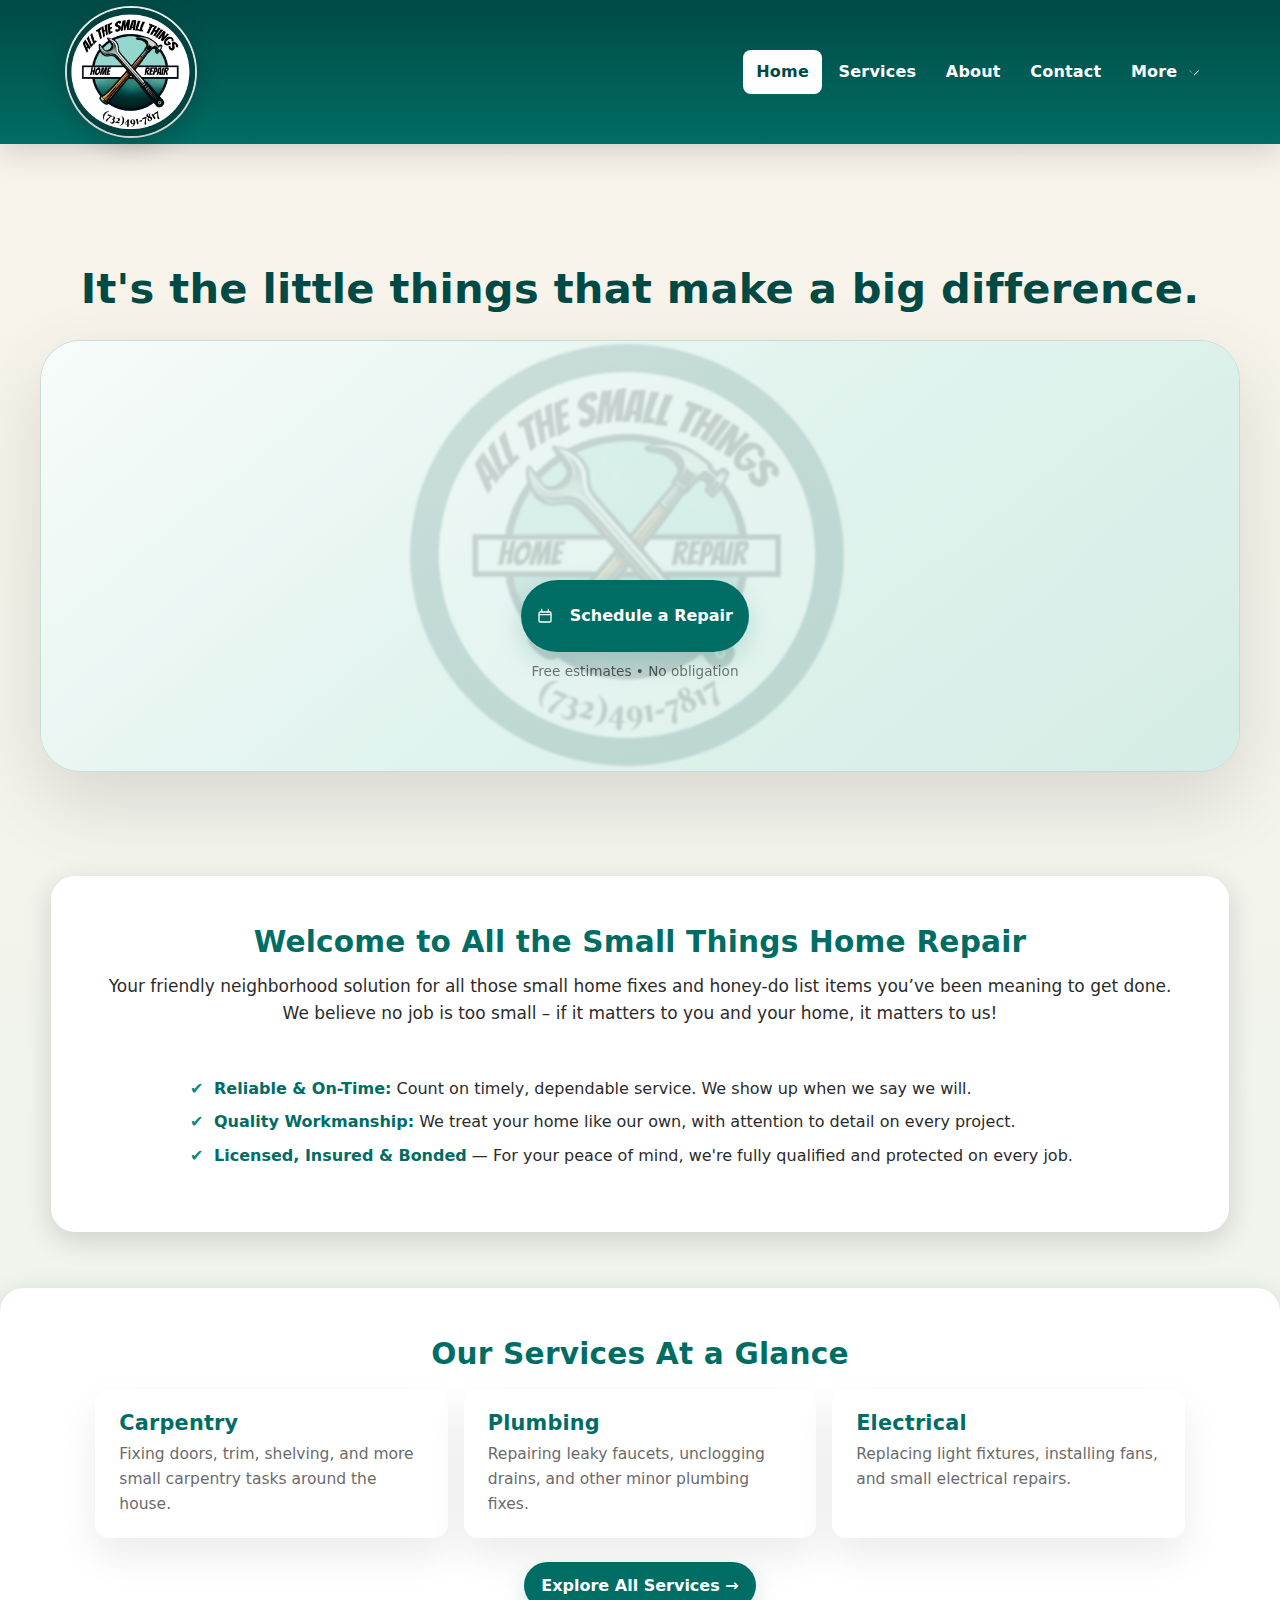
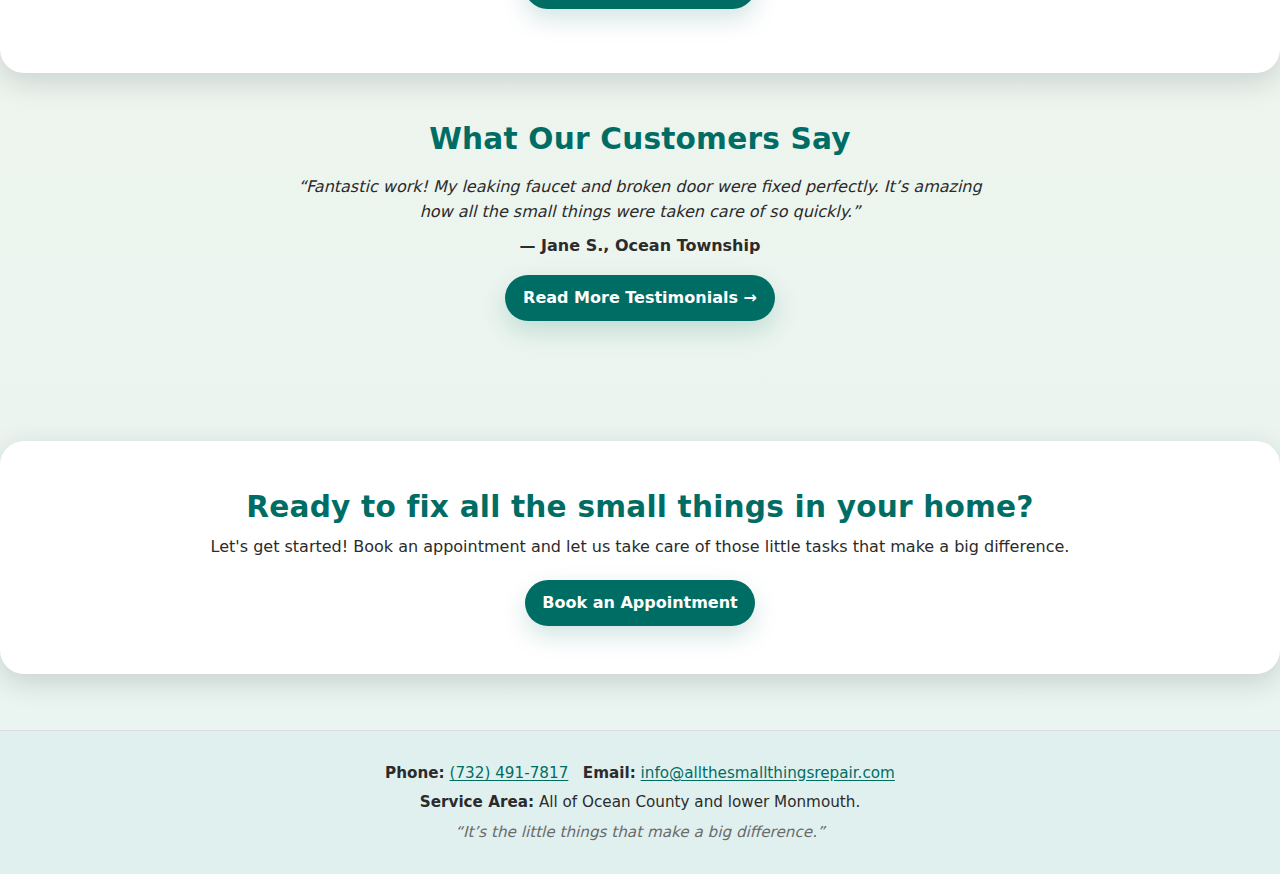
<file: docs/index.html>
﻿<!DOCTYPE html>
<html lang="en">
<head>
  <meta charset="UTF-8" />
  <meta name="viewport" content="width=device-width, initial-scale=1.0" />

  <title>All the Small Things Home Repair - Home</title>
  <meta name="description" content="Your friendly neighborhood solution for small home fixes, honey-do lists, and minor repairs in the Jersey Shore area. No job is too small!">
  <link rel="icon" href="assets/images/favicon.png" type="image/png">
  <meta property="og:title" content="All the Small Things Home Repair" />
  <meta property="og:description" content="Reliable, on-time service for all your small home repair needs." />
  <meta property="og:image" content="assets/images/social-share-card.jpg" />
  <meta property="og:url" content="https://www.allthesmallthingsrepair.com" />
  <meta property="og:type" content="website" />

  <link rel="preload" as="image"
        href="assets/images/logo.png"
        imagesrcset="assets/images/logo.png 1x, assets/images/logo.png 2x"
        imagesizes="(min-width: 821px) 80px, 56px">

  <link rel="stylesheet" href="assets/css/style.css" />

  <!-- Override: make hero button same size as normal .btn -->
  <style>
    .intro-banner .btn,
    .intro-banner .btn.btn--primary {
      font-size: 1rem !important;
      line-height: 1.2 !important;
      padding: 0.625rem 1rem !important; /* match your smaller buttons */
      border-radius: 9999px; /* keep pill look */
    }
    .intro-banner .btn svg {
      width: 16px !important;
      height: 16px !important;
      margin-right: 0.5rem;
      vertical-align: middle;
      flex-shrink: 0;
    }
  </style>
</head>
<body class="home-page">

  <header class="site-header">
    <div class="container header-container">
      <a href="index.html" class="logo" aria-label="All the Small Things Home Repair — Home">
        <img src="assets/images/logo.png"
             srcset="assets/images/logo.png 1x, assets/images/logo.png 2x"
             sizes="(min-width: 821px) 80px, 56px"
             width="80" height="80"
             alt="All the Small Things Home Repair"
             loading="eager" fetchpriority="high" decoding="async">
      </a>

      <button class="nav-toggle" aria-controls="primary-navigation" aria-expanded="false">
        <span class="sr-only">Menu</span>
        <span class="hamburger-line"></span>
        <span class="hamburger-line"></span>
        <span class="hamburger-line"></span>
      </button>

      <nav class="primary-nav" id="primary-navigation" aria-label="Main">
        <ul class="nav-menu">
          <li><a href="index.html" class="active" aria-current="page">Home</a></li>
          <li><a href="services.html">Services</a></li>
          <li><a href="about.html">About</a></li>
          <li><a href="contact.html">Contact</a></li>

          <li class="dropdown">
            <a href="#" class="dropdown-toggle" aria-haspopup="true" aria-expanded="false">
              More
              <svg xmlns="http://www.w3.org/2000/svg" width="12" height="12" fill="currentColor" viewBox="0 0 16 16" aria-hidden="true">
                <path fill-rule="evenodd" d="M1.646 4.646a.5.5 0 0 1 .708 0L8 10.293l5.646-5.647a.5.5 0 0 1 .708.708l-6 6a.5.5 0 0 1 0-.708z" />
              </svg>
            </a>
            <ul class="dropdown-menu" id="nav-more">
              <li><a href="testimonials.html">Testimonials</a></li>
              <li><a href="faq.html">FAQ</a></li>
              <!-- Gallery link temporarily hidden; uncomment when ready -->
              <!-- <li><a href="gallery.html">Before &amp; After Gallery</a></li> -->
            </ul>
          </li>
        </ul>
      </nav>
    </div>
  </header>

  <main>
    <!-- Intro banner -->
    <section class="intro-banner container">
      <!-- NEW: visible tagline above the glass card -->
      <p class="tagline-highlight tagline-top">
        It's the little things that make a big difference.
      </p>

      <div class="intro-content">
        <!-- OLD tagline kept for spacing, but made invisible in CSS -->
        <p class="tagline-highlight tagline-inside" aria-hidden="true">
          It's the little things that make a big difference.
        </p>

        <div class="cta-group">
          <a href="contact.html" class="btn">
            <svg aria-hidden="true" viewBox="0 0 24 24">
              <path d="M7 2v3M17 2v3M3 10h18M5 6h14a2 2 0 0 1 2 2v11a2 2 0 0 1-2 2H5a2 2 0 0 1-2-2V8a2 2 0 0 1 2-2z"
                fill="none" stroke="currentColor" stroke-width="2" stroke-linecap="round" stroke-linejoin="round"/>
            </svg>
            <span>Schedule a Repair</span>
          </a>
          <p class="microcopy" aria-hidden="true">Free estimates • No obligation</p>
        </div>
      </div>
    </section>

    <section class="welcome-section container">
      <h2>Welcome to All the Small Things Home Repair</h2>
      <p class="welcome-message">
        Your friendly neighborhood solution for all those small home fixes and honey-do list items you’ve been meaning to get done. We believe no job is too small – if it matters to you and your home, it matters to us!
      </p>
      <ul class="key-points list-checked">
        <li><strong>Reliable &amp; On-Time:</strong> Count on timely, dependable service. We show up when we say we will.</li>
        <li><strong>Quality Workmanship:</strong> We treat your home like our own, with attention to detail on every project.</li>
        <li><strong>Licensed, Insured &amp; Bonded</strong> &mdash; For your peace of mind, we're fully qualified and protected on every job.</li>
      </ul>
    </section>

    <section class="services-snapshot">
      <div class="container">
        <h2>Our Services At a Glance</h2>
        <div class="service-cards">
          <div class="service-card">
            <h3>Carpentry</h3>
            <p>Fixing doors, trim, shelving, and more small carpentry tasks around the house.</p>
          </div>
          <div class="service-card">
            <h3>Plumbing</h3>
            <p>Repairing leaky faucets, unclogging drains, and other minor plumbing fixes.</p>
          </div>
          <div class="service-card">
            <h3>Electrical</h3>
            <p>Replacing light fixtures, installing fans, and small electrical repairs.</p>
          </div>
        </div>
        <p class="services-link">
          <a href="services.html" class="btn">Explore All Services &rarr;</a>
        </p>
      </div>
    </section>

    <section class="testimonial-teaser container">
      <h2>What Our Customers Say</h2>
      <blockquote class="testimonial">
        “Fantastic work! My leaking faucet and broken door were fixed perfectly. It’s amazing how all the small things were taken care of so quickly.”
        <cite>&mdash; Jane S., Ocean Township</cite>
      </blockquote>
      <p><a href="testimonials.html" class="btn">Read More Testimonials &rarr;</a></p>
    </section>

    <section class="final-cta">
      <div class="container">
        <h2>Ready to fix all the small things in your home?</h2>
        <p>Let's get started! Book an appointment and let us take care of those little tasks that make a big difference.</p>
        <a href="contact.html" class="btn btn--primary">Book an Appointment</a>
      </div>
    </section>

    <a class="sticky-cta" href="contact.html">Schedule a Repair</a>
  </main>

  <footer>
    <div class="container footer-container">
      <p class="contact-info">
        <strong>Phone:</strong> <a href="tel:7324917817">(732) 491-7817</a> &nbsp;
        <strong>Email:</strong> <a href="mailto:info@allthesmallthingsrepair.com">info@allthesmallthingsrepair.com</a>
      </p>
      <p class="service-area">
        <strong>Service Area:</strong> All of Ocean County and lower Monmouth.
      </p>
      <p class="tagline-footer">“It’s the little things that make a big difference.”</p>
    </div>
  </footer>

  <script src="assets/js/main.js"></script>
</body>
</html>
</file>
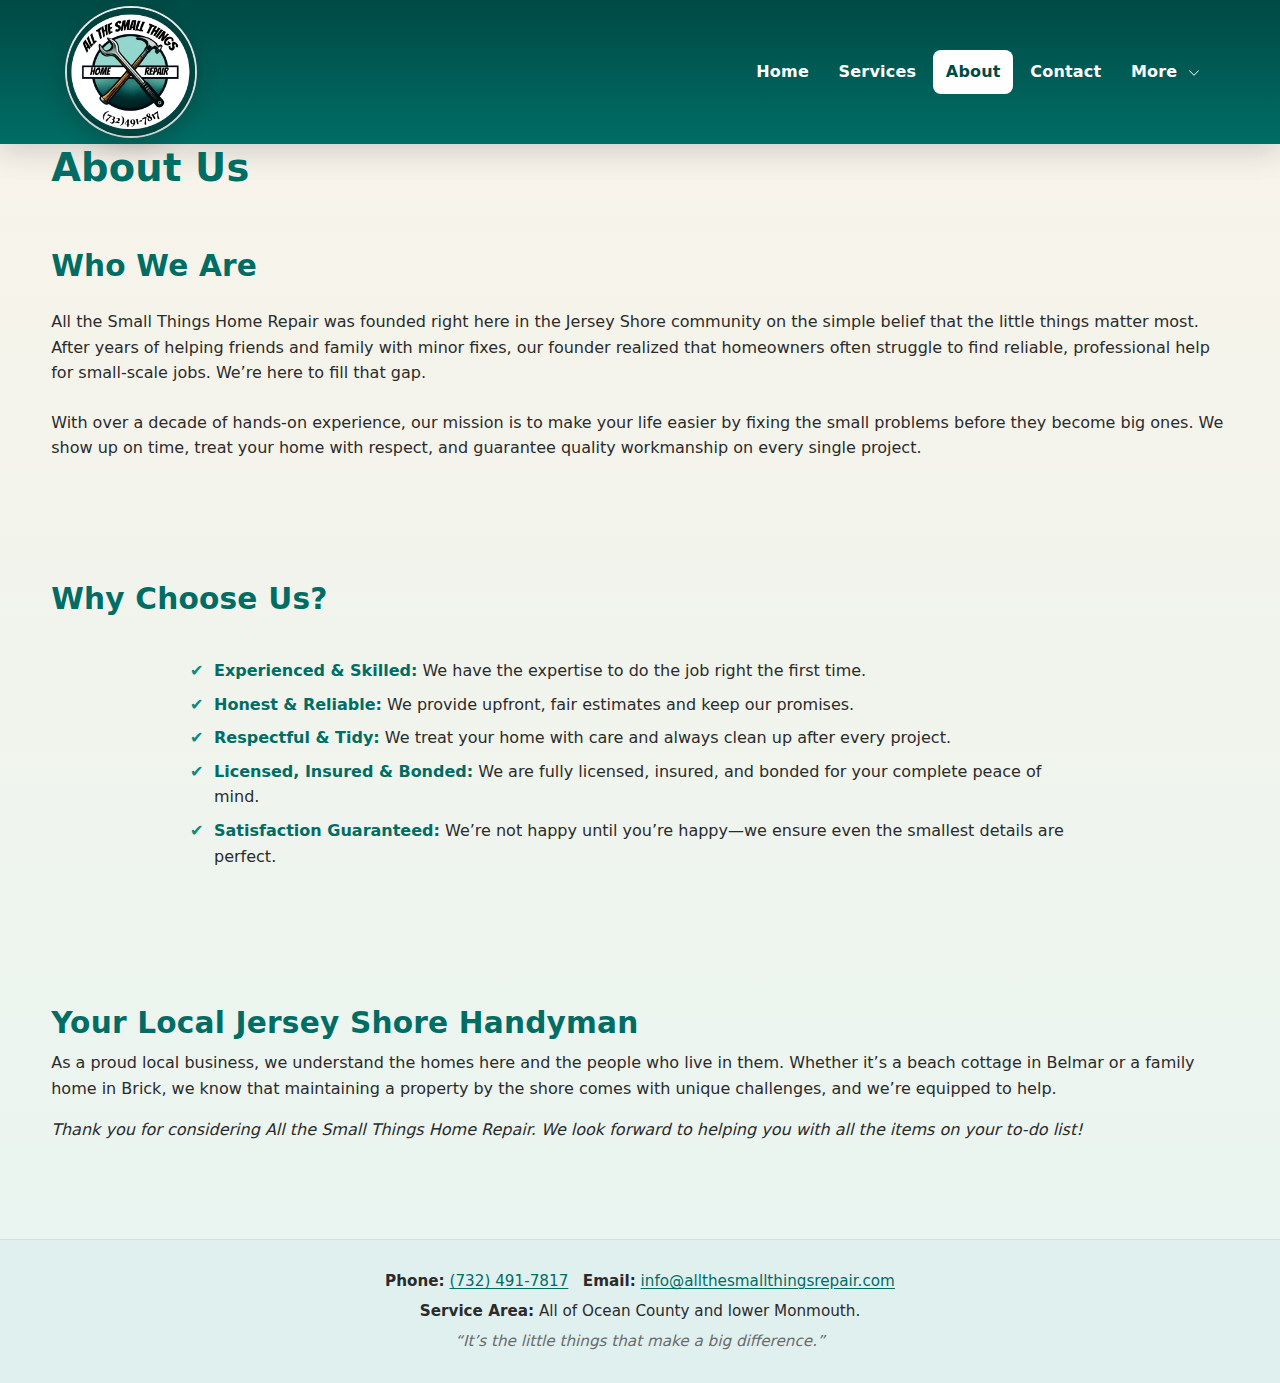
<file: docs/about.html>
﻿<!DOCTYPE html>
<html lang="en">
<head>
    <meta charset="UTF-8" />
    <meta name="viewport" content="width=device-width, initial-scale=1.0" />

    <title>About Us - All the Small Things Home Repair</title>
    <meta name="description" content="Learn about All the Small Things, a locally owned business providing professional, reliable handyman and home repair services to the Jersey Shore community." />
    <link rel="icon" href="assets/images/favicon.png" type="image/png">

    <meta property="og:title" content="About Us - All the Small Things Home Repair" />
    <meta property="og:description" content="Learn about our mission to provide professional, courteous repair services for all the small things that make your house a home." />
    <meta property="og:image" content="assets/images/social-share-card.jpg" />
    <meta property="og:url" content="https://www.allthesmallthingsrepair.com/about.html" />
    <meta property="og:type" content="website" />

    <link rel="stylesheet" href="assets/css/style.css" />
</head>
<body>

    <header class="site-header">
        <div class="container header-container">
            <a href="index.html" class="logo" aria-label="All the Small Things Home Repair — Home">
                <img src="assets/images/logo.png" alt="" />
            </a>

            <button class="nav-toggle" aria-controls="primary-navigation" aria-expanded="false">
                <span class="sr-only">Menu</span>
                <span class="hamburger-line"></span>
                <span class="hamburger-line"></span>
                <span class="hamburger-line"></span>
            </button>

            <nav class="primary-nav" id="primary-navigation" aria-label="Main">
                <ul class="nav-menu">
                    <li><a href="index.html">Home</a></li>
                    <li><a href="services.html">Services</a></li>
                    <li><a href="about.html" class="active" aria-current="page">About</a></li>
                    <li><a href="contact.html">Contact</a></li>

                    <li class="dropdown">
                        <a href="#" class="dropdown-toggle" aria-haspopup="true" aria-expanded="false">
                            More
                            <svg xmlns="http://www.w3.org/2000/svg" width="12" height="12" fill="currentColor" viewBox="0 0 16 16" aria-hidden="true">
                                <path fill-rule="evenodd" d="M1.646 4.646a.5.5 0 0 1 .708 0L8 10.293l5.646-5.647a.5.5 0 0 1 .708 .708l-6 6a.5.5 0 0 1-.708 0l-6-6a.5.5 0 0 1 0-.708z" />
                            </svg>
                        </a>
                        <ul class="dropdown-menu" id="nav-more">
                            <li><a href="testimonials.html">Testimonials</a></li>
                            <li><a href="faq.html">FAQ</a></li>
                            <!-- Gallery link temporarily hidden; uncomment when ready -->
                            <!-- <li><a href="gallery.html">Before &amp; After Gallery</a></li> -->
                        </ul>
                    </li>
                </ul>
            </nav>
        </div>
    </header>

    <main>
        <div class="container">
            <h1>About Us</h1>

            <section class="our-story">
                <h2>Who We Are</h2>
                <p>
                    All the Small Things Home Repair was founded right here in the Jersey Shore community on the simple belief that the little things matter most. After years of helping friends and family with minor fixes, our founder realized that homeowners often struggle to find reliable, professional help for small-scale jobs. We’re here to fill that gap.
                </p>
                <p>
                    With over a decade of hands-on experience, our mission is to make your life easier by fixing the small problems before they become big ones. We show up on time, treat your home with respect, and guarantee quality workmanship on every single project.
                </p>
            </section>

            <section class="why-choose-us">
                <h2>Why Choose Us?</h2>
                <ul class="list-checked">
                    <li><strong>Experienced &amp; Skilled:</strong> We have the expertise to do the job right the first time.</li>
                    <li><strong>Honest &amp; Reliable:</strong> We provide upfront, fair estimates and keep our promises.</li>
                    <li><strong>Respectful &amp; Tidy:</strong> We treat your home with care and always clean up after every project.</li>
                    <li><strong>Licensed, Insured &amp; Bonded:</strong> We are fully licensed, insured, and bonded for your complete peace of mind.</li>
                    <li><strong>Satisfaction Guaranteed:</strong> We’re not happy until you’re happy—we ensure even the smallest details are perfect.</li>
                </ul>
            </section>

            <section class="community-note">
                <h2>Your Local Jersey Shore Handyman</h2>
                <p>
                    As a proud local business, we understand the homes here and the people who live in them. Whether it’s a beach cottage in Belmar or a family home in Brick, we know that maintaining a property by the shore comes with unique challenges, and we’re equipped to help.
                </p>
                <p>
                    <em>Thank you for considering All the Small Things Home Repair. We look forward to helping you with all the items on your to-do list!</em>
                </p>
            </section>
        </div>
    </main>

    <footer>
        <div class="container footer-container">
            <p class="contact-info">
                <strong>Phone:</strong> <a href="tel:7324917817">(732) 491-7817</a> &nbsp;
                <strong>Email:</strong> <a href="mailto:info@allthesmallthingsrepair.com">info@allthesmallthingsrepair.com</a>
            </p>
            <p class="service-area">
                <strong>Service Area:</strong> All of Ocean County and lower Monmouth.
            </p>
            <p class="tagline-footer">“It’s the little things that make a big difference.”</p>
        </div>
    </footer>

    <script src="assets/js/main.js"></script>
</body>
</html>
</file>
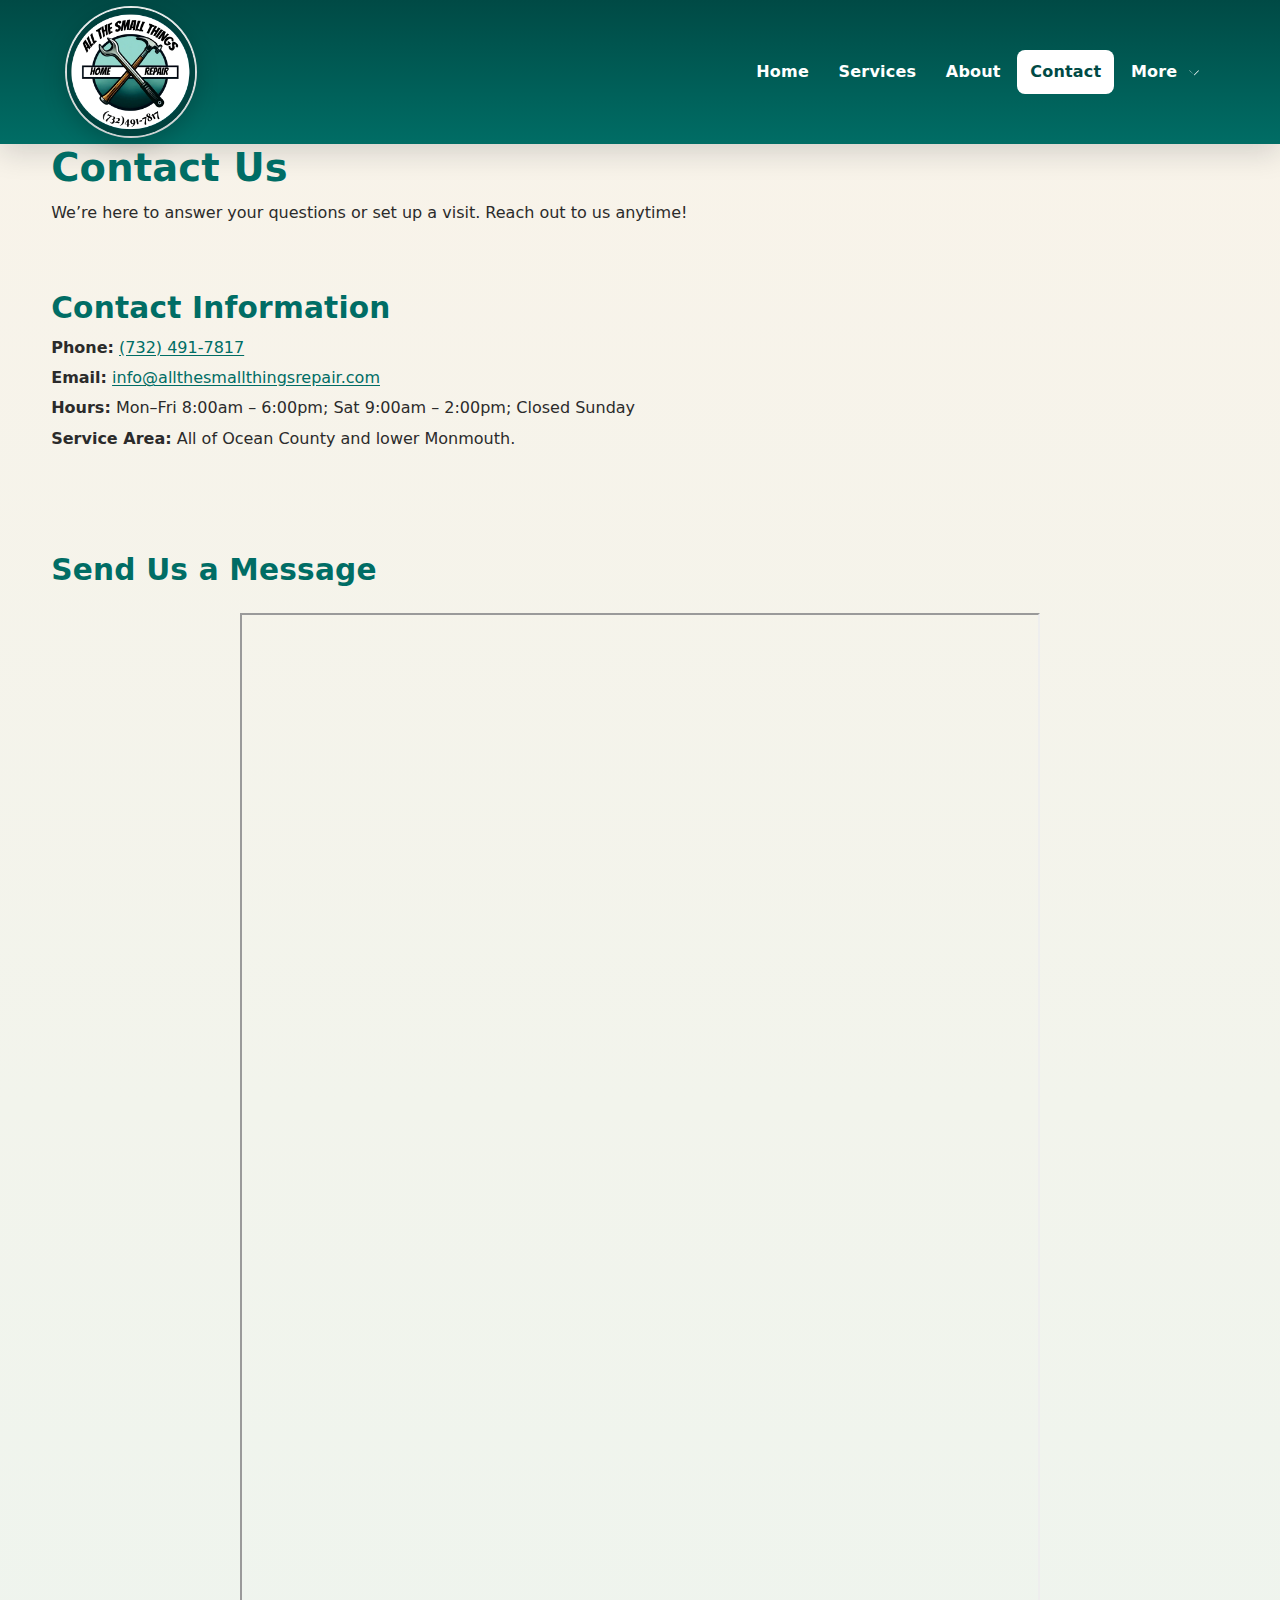
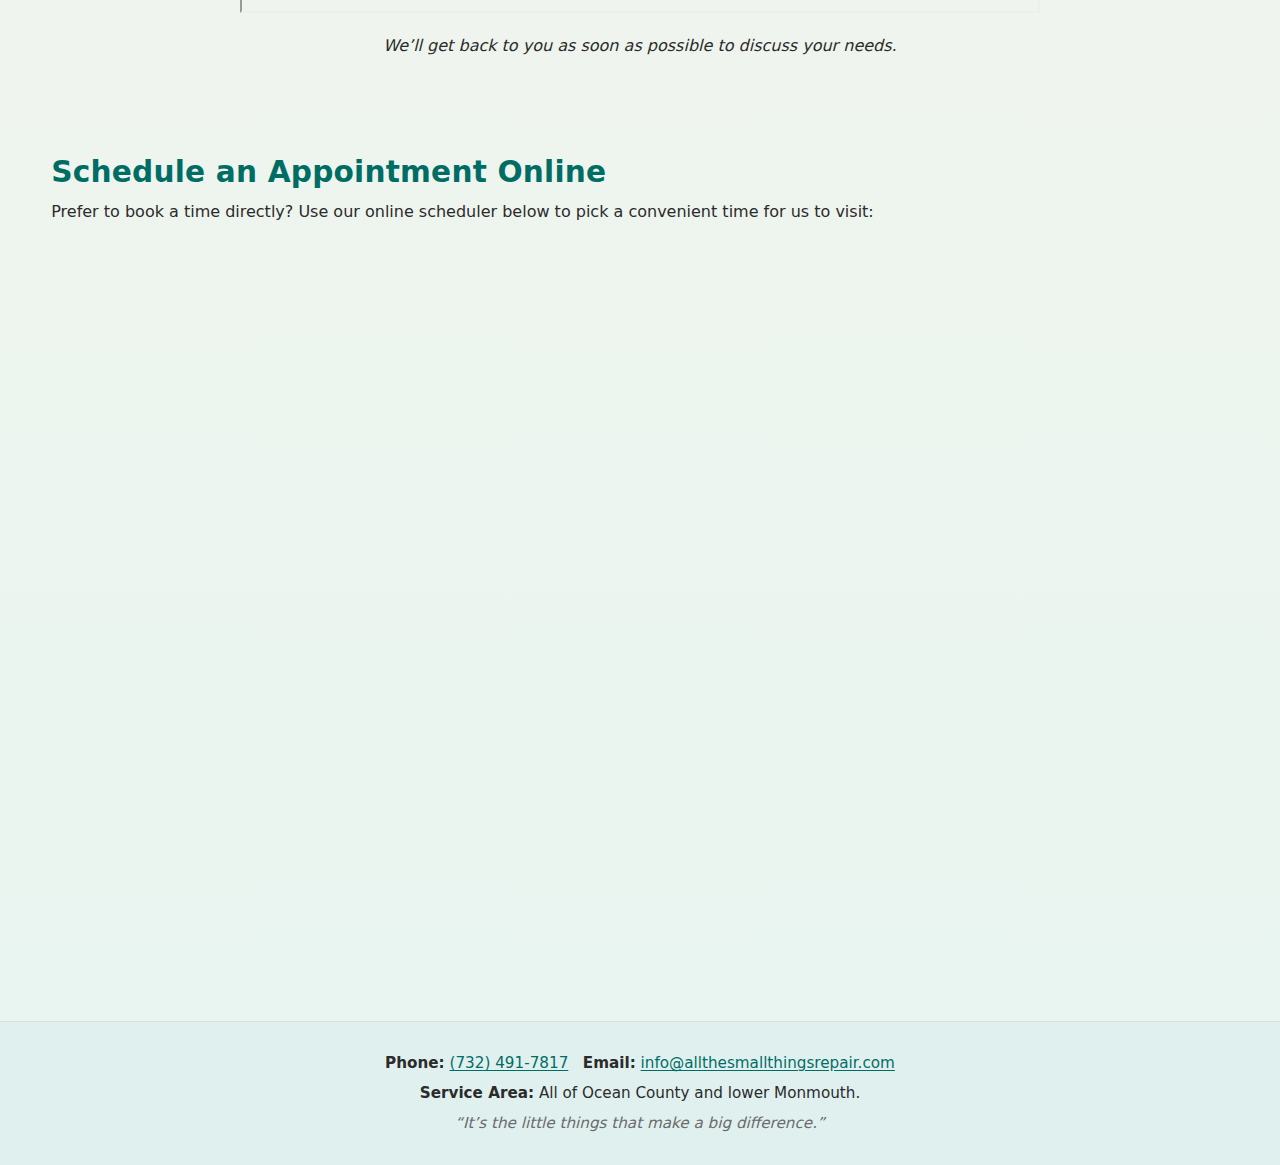
<file: docs/contact.html>
﻿<!DOCTYPE html>
<html lang="en">
<head>
  <meta charset="UTF-8" />
  <meta name="viewport" content="width=device-width, initial-scale=1.0" />

  <title>Contact Us - All the Small Things Home Repair</title>
  <meta name="description" content="Contact All the Small Things Home Repair for questions or to schedule a visit. Reach out by phone, email, or our online form." />
  <link rel="icon" href="assets/images/favicon.png" type="image/png">
  <meta property="og:title" content="Contact Us - All the Small Things Home Repair" />
  <meta property="og:description" content="Reliable, on-time service for all your small home repair needs." />
  <meta property="og:image" content="assets/images/social-share-card.jpg" />
  <meta property="og:url" content="https://www.allthesmallthingsrepair.com/contact.html" />
  <meta property="og:type" content="website" />

  <link rel="stylesheet" href="assets/css/style.css" />

  <!-- Calendly embed assets -->
  <link rel="stylesheet" href="https://assets.calendly.com/assets/external/widget.css">
  <script src="https://assets.calendly.com/assets/external/widget.js" type="text/javascript" async></script>
</head>
<body>

  <header class="site-header">
    <div class="container header-container">
      <a href="index.html" class="logo" aria-label="All the Small Things Home Repair — Home">
        <img src="assets/images/logo.png" alt="" />
      </a>

      <button class="nav-toggle" aria-controls="primary-navigation" aria-expanded="false">
        <span class="sr-only">Menu</span>
        <span class="hamburger-line"></span>
        <span class="hamburger-line"></span>
        <span class="hamburger-line"></span>
      </button>

      <nav class="primary-nav" id="primary-navigation" aria-label="Main">
        <ul class="nav-menu">
          <li><a href="index.html">Home</a></li>
          <li><a href="services.html">Services</a></li>
          <li><a href="about.html">About</a></li>
          <li><a href="contact.html" class="active" aria-current="page">Contact</a></li>

          <li class="dropdown">
            <a href="#" class="dropdown-toggle" aria-haspopup="true" aria-expanded="false">
              More
              <svg xmlns="http://www.w3.org/2000/svg" width="12" height="12" fill="currentColor" viewBox="0 0 16 16" aria-hidden="true">
                <path fill-rule="evenodd" d="M1.646 4.646a.5.5 0 0 1 .708 0L8 10.293l5.646-5.647a.5.5 0 0 1 .708.708l-6 6a.5.5 0 0 1 0-.708z" />
              </svg>
            </a>
            <ul class="dropdown-menu" id="nav-more">
              <li><a href="testimonials.html">Testimonials</a></li>
              <li><a href="faq.html">FAQ</a></li>
              <!-- Gallery link temporarily hidden; uncomment when ready -->
              <!-- <li><a href="gallery.html">Before &amp; After Gallery</a></li> -->
            </ul>
          </li>
        </ul>
      </nav>
    </div>
  </header>

  <main>
    <div class="container">
      <h1>Contact Us</h1>
      <p class="page-intro">We’re here to answer your questions or set up a visit. Reach out to us anytime!</p>

      <section class="contact-info-section">
        <h2>Contact Information</h2>
        <p><strong>Phone:</strong> <a href="tel:7324917817">(732) 491-7817</a></p>
        <p><strong>Email:</strong> <a href="mailto:info@allthesmallthingsrepair.com">info@allthesmallthingsrepair.com</a></p>
        <p><strong>Hours:</strong> Mon–Fri 8:00am – 6:00pm; Sat 9:00am – 2:00pm; Closed Sunday</p>
        <p><strong>Service Area:</strong> All of Ocean County and lower Monmouth.</p>
      </section>

<section class="contact-form-section">
  <h2>Send Us a Message</h2>

  <!-- Microsoft Forms embed -->
  <div class="ms-form-wrapper">
    <iframe
    src="https://forms.office.com/Pages/ResponsePage.aspx?id=X6xGHUzYskO_3aFfHtlRhE8a3RdFVW9DnOv1OYDcAq1UOFdWU0lXUVJFRUgwM05aVk1QSFhKREQ3RS4u&embed=true"
    width="100%"
    height="1000"              <!-- increase height so the whole form fits -->
    frameborder="0"
    marginwidth="0"
    marginheight="0"
    style="border: none; max-width: 800px; display: block; margin: 0 auto;"
    allowfullscreen
    webkitallowfullscreen
    mozallowfullscreen
    msallowfullscreen>
</iframe>
  </div>

  <p class="form-note">
    <em>We’ll get back to you as soon as possible to discuss your needs.</em>
  </p>
</section>

      <!-- Calendly scheduling (INLINE EMBED) -->
      <section class="scheduling-section">
        <h2>Schedule an Appointment Online</h2>
        <p>Prefer to book a time directly? Use our online scheduler below to pick a convenient time for us to visit:</p>

        <!-- Calendly inline widget begin -->
<div class="calendly-inline-widget" data-url="https://calendly.com/allthesmallthingsrepair-info/60min" style="min-width:320px;height:700px;"></div>
<script type="text/javascript" src="https://assets.calendly.com/assets/external/widget.js" async></script>
<!-- Calendly inline widget end -->

<!-- Calendly inline widget end -->
        <!-- If you’d rather use a popup button, comment out the inline widget above and uncomment below:
        <p><button class="btn cta-btn"
          onclick="
            const name = document.querySelector('#name')?.value || '';
            const email = document.querySelector('#email')?.value || '';
            const base = 'https://calendly.com/allthesmallthingsrepair-info/30min';
            const qs = (name || email) ? `?name=${encodeURIComponent(name)}&email=${encodeURIComponent(email)}` : '';
            Calendly.initPopupWidget({ url: base + qs + (qs ? '&' : '?') + 'hide_event_type_details=1&hide_gdpr_banner=1' });
            return false;
          ">
          Book a 30-Minute Visit
        </button></p>
        -->
      </section>
    </div>
  </main>

  <footer>
    <div class="container footer-container">
      <p class="contact-info">
        <strong>Phone:</strong> <a href="tel:7324917817">(732) 491-7817</a> &nbsp;
        <strong>Email:</strong> <a href="mailto:info@allthesmallthingsrepair.com">info@allthesmallthingsrepair.com</a>
      </p>
      <p class="service-area">
        <strong>Service Area:</strong> All of Ocean County and lower Monmouth.
      </p>
      <p class="tagline-footer">“It’s the little things that make a big difference.”</p>
    </div>
  </footer>

  <script src="assets/js/main.js"></script>
</body>
</html>
</file>
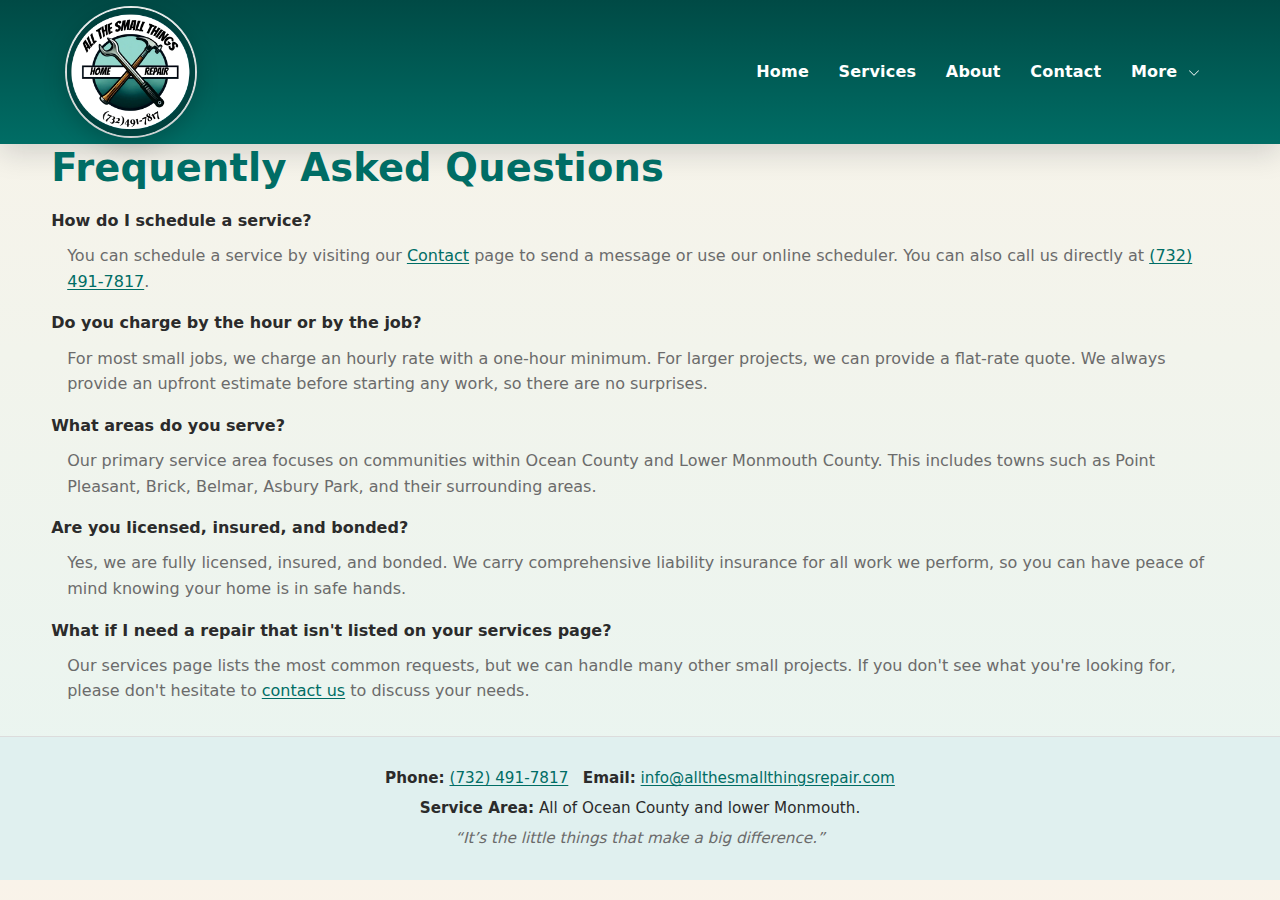
<file: docs/faq.html>
﻿<!DOCTYPE html>
<html lang="en">
<head>
    <meta charset="UTF-8" />
    <meta name="viewport" content="width=device-width, initial-scale=1.0" />

    <title>FAQ - All the Small Things Home Repair</title>
    <meta name="description" content="Find answers to frequently asked questions about our handyman services, scheduling, pricing, and service areas in the Jersey Shore." />
    <link rel="icon" href="assets/images/favicon.png" type="image/png">

    <meta property="og:title" content="Frequently Asked Questions - All the Small Things Home Repair" />
    <meta property="og:description" content="Find answers to common questions about our home repair services." />
    <meta property="og:image" content="assets/images/social-share-card.jpg" />
    <meta property="og:url" content="https://www.allthesmallthingsrepair.com/faq.html" />
    <meta property="og:type" content="website" />

    <link rel="stylesheet" href="assets/css/style.css" />
</head>
<body>

    <header class="site-header">
        <div class="container header-container">
            <a href="index.html" class="logo" aria-label="All the Small Things Home Repair — Home">
                <img src="assets/images/logo.png" alt="" />
            </a>

            <button class="nav-toggle" aria-controls="primary-navigation" aria-expanded="false">
                <span class="sr-only">Menu</span>
                <span class="hamburger-line"></span>
                <span class="hamburger-line"></span>
                <span class="hamburger-line"></span>
            </button>

            <nav class="primary-nav" id="primary-navigation" aria-label="Main">
                <ul class="nav-menu">
                    <li><a href="index.html">Home</a></li>
                    <li><a href="services.html">Services</a></li>
                    <li><a href="about.html">About</a></li>
                    <li><a href="contact.html">Contact</a></li>

                    <li class="dropdown">
                        <a href="#" class="dropdown-toggle" aria-haspopup="true" aria-expanded="false">
                            More
                            <svg xmlns="http://www.w3.org/2000/svg" width="12" height="12" fill="currentColor" viewBox="0 0 16 16" aria-hidden="true">
                                <path fill-rule="evenodd" d="M1.646 4.646a.5.5 0 0 1 .708 0L8 10.293l5.646-5.647a.5.5 0 0 1 .708.708l-6 6a.5.5 0 0 1-.708 0l-6-6a.5.5 0 0 1 0-.708z" />
                            </svg>
                        </a>
                        <ul class="dropdown-menu" id="nav-more">
                            <li><a href="testimonials.html">Testimonials</a></li>
                            <li><a href="faq.html" class="active" aria-current="page">FAQ</a></li>
                            <!-- Gallery link temporarily hidden; uncomment when ready -->
                            <!-- <li><a href="gallery.html">Before &amp; After Gallery</a></li> -->
                        </ul>
                    </li>
                </ul>
            </nav>
        </div>
    </header>

    <main>
        <div class="container">
            <h1>Frequently Asked Questions</h1>

            <dl class="faq-list">
                <dt>How do I schedule a service?</dt>
                <dd>You can schedule a service by visiting our <a href="contact.html">Contact</a> page to send a message or use our online scheduler. You can also call us directly at <a href="tel:7324917817">(732) 491-7817</a>.</dd>

                <dt>Do you charge by the hour or by the job?</dt>
                <dd>For most small jobs, we charge an hourly rate with a one-hour minimum. For larger projects, we can provide a flat-rate quote. We always provide an upfront estimate before starting any work, so there are no surprises.</dd>

                <dt>What areas do you serve?</dt>
                <dd>Our primary service area focuses on communities within Ocean County and Lower Monmouth County. This includes towns such as Point Pleasant, Brick, Belmar, Asbury Park, and their surrounding areas.</dd>

                <dt>Are you licensed, insured, and bonded?</dt>
                <dd>Yes, we are fully licensed, insured, and bonded. We carry comprehensive liability insurance for all work we perform, so you can have peace of mind knowing your home is in safe hands.</dd>

                <dt>What if I need a repair that isn't listed on your services page?</dt>
                <dd>Our services page lists the most common requests, but we can handle many other small projects. If you don't see what you're looking for, please don't hesitate to <a href="contact.html">contact us</a> to discuss your needs.</dd>
            </dl>
        </div>
    </main>

    <footer>
        <div class="container footer-container">
            <p class="contact-info">
                <strong>Phone:</strong> <a href="tel:7324917817">(732) 491-7817</a> &nbsp;
                <strong>Email:</strong> <a href="mailto:info@allthesmallthingsrepair.com">info@allthesmallthingsrepair.com</a>
            </p>
            <p class="service-area">
                <strong>Service Area:</strong> All of Ocean County and lower Monmouth.
            </p>
            <p class="tagline-footer">“It’s the little things that make a big difference.”</p>
        </div>
    </footer>

    <script src="assets/js/main.js"></script>
</body>
</html>
</file>
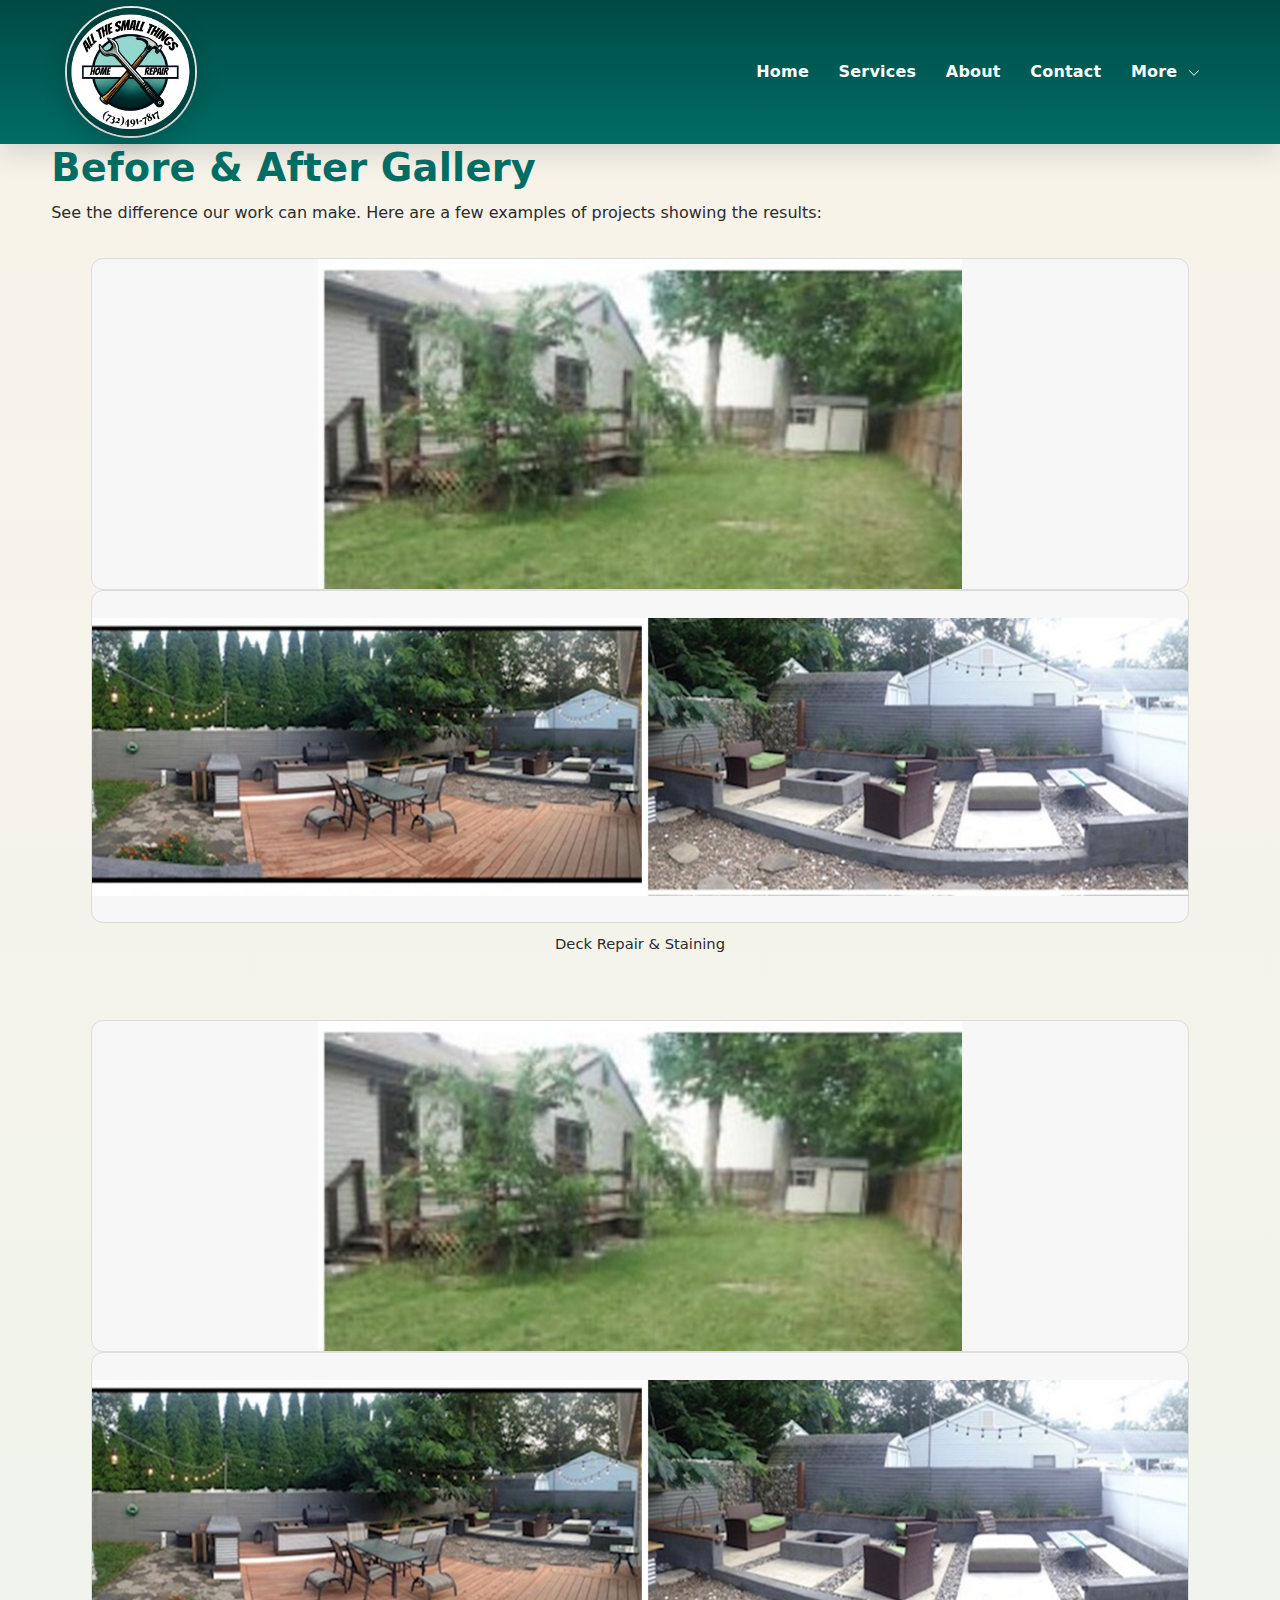
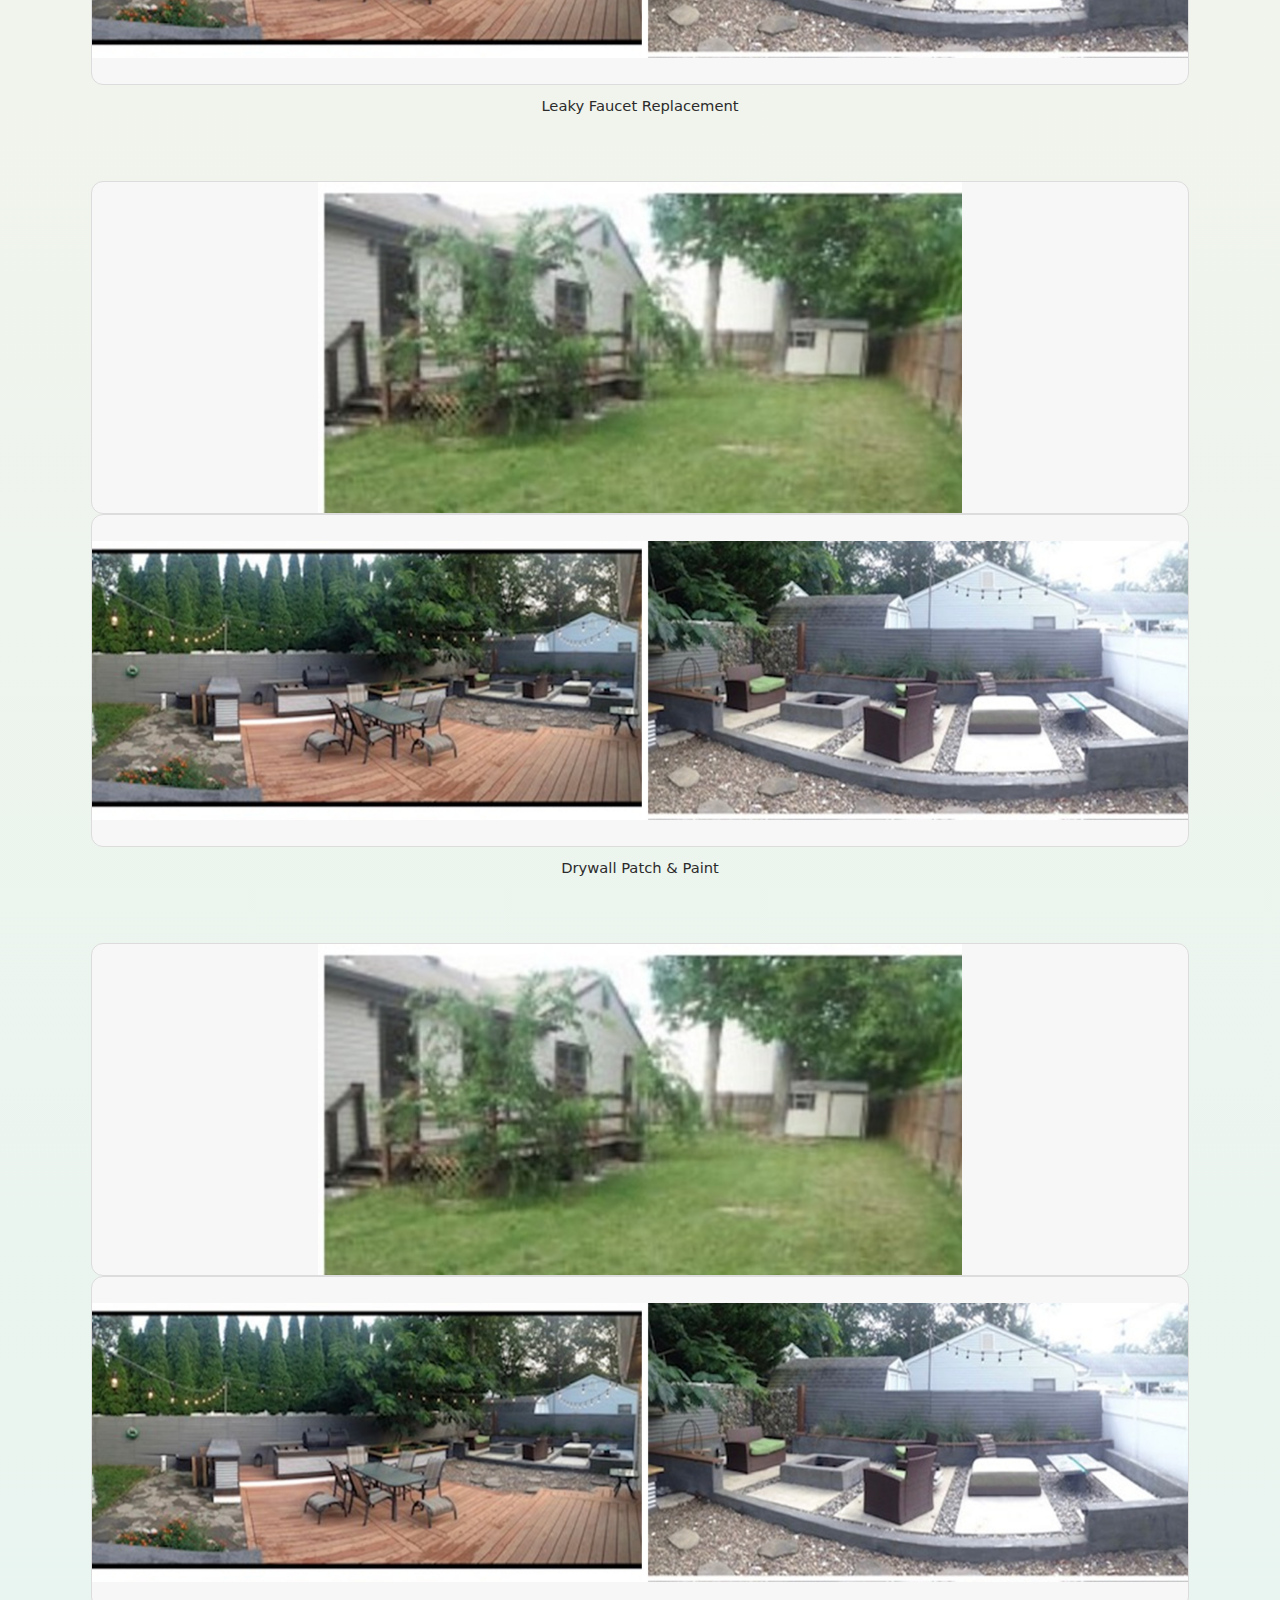
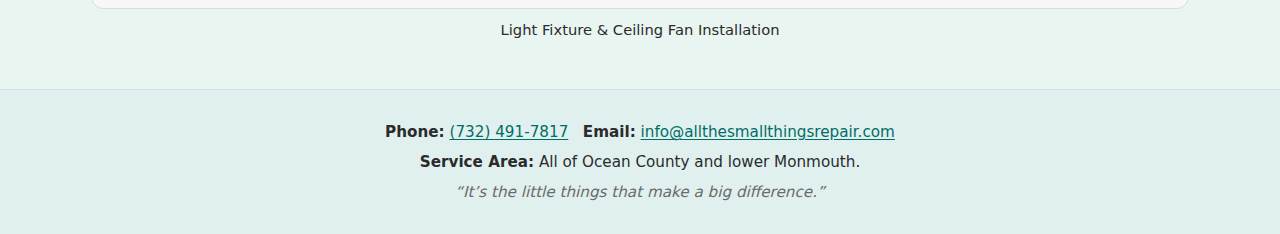
<file: docs/gallery.html>
﻿<!DOCTYPE html>
<html lang="en">
<head>
    <meta charset="UTF-8" />
    <meta name="viewport" content="width=device-width, initial-scale=1.0" />

    <title>Before & After Gallery - All the Small Things Home Repair</title>
    <meta name="description" content="See the quality of our work in our before and after gallery. View examples of carpentry, plumbing, and other home repairs." />
    <link rel="icon" href="assets/images/favicon.png" type="image/png">

    <meta property="og:title" content="Before & After Gallery - All the Small Things Home Repair" />
    <meta property="og:description" content="See the quality of our work in our before and after gallery." />
    <meta property="og:image" content="assets/images/social-share-card.jpg" />
    <meta property="og:url" content="https://www.allthesmallthingsrepair.com/gallery.html" />
    <meta property="og:type" content="website" />

    <link rel="stylesheet" href="assets/css/style.css" />
</head>
<body>

    <header class="site-header">
        <div class="container header-container">
            <a href="index.html" class="logo" aria-label="All the Small Things Home Repair — Home">
                <img src="assets/images/logo.png" alt="" />
            </a>

            <button class="nav-toggle" aria-controls="primary-navigation" aria-expanded="false">
                <span class="sr-only">Menu</span>
                <span class="hamburger-line"></span>
                <span class="hamburger-line"></span>
                <span class="hamburger-line"></span>
            </button>

            <nav class="primary-nav" id="primary-navigation" aria-label="Main">
                <ul class="nav-menu">
                    <li><a href="index.html">Home</a></li>
                    <li><a href="services.html">Services</a></li>
                    <li><a href="about.html">About</a></li>
                    <li><a href="contact.html">Contact</a></li>

                    <li class="dropdown">
                        <a href="#" class="dropdown-toggle" aria-haspopup="true" aria-expanded="false">
                            More
                            <svg xmlns="http://www.w3.org/2000/svg" width="12" height="12" fill="currentColor" viewBox="0 0 16 16" aria-hidden="true">
                                <path fill-rule="evenodd" d="M1.646 4.646a.5.5 0 0 1 .708 0L8 10.293l5.646-5.647a.5.5 0 0 1 .708 .708l-6 6a.5.5 0 0 1-.708 0l-6-6a.5.5 0 0 1 0-.708z" />
                            </svg>
                        </a>
                        <ul class="dropdown-menu" id="nav-more">
                            <li><a href="testimonials.html">Testimonials</a></li>
                            <li><a href="faq.html">FAQ</a></li>
                            <!-- Gallery link temporarily hidden; uncomment when ready -->
                            <!-- <li><a href="gallery.html" class="active" aria-current="page">Before &amp; After Gallery</a></li> -->
                        </ul>
                    </li>
                </ul>
            </nav>
        </div>
    </header>

    <main>
        <div class="container">
            <h1>Before &amp; After Gallery</h1>
            <p class="page-intro">See the difference our work can make. Here are a few examples of projects showing the results:</p>

            <div class="gallery-grid">
                <figure class="gallery-item">
                    <img src="assets/images/before-placeholder.jpg" alt="Before - Old, worn deck" class="before-img" />
                    <img src="assets/images/after-placeholder.jpg" alt="After - Newly repaired and stained deck" class="after-img" />
                    <figcaption>Deck Repair &amp; Staining</figcaption>
                </figure>

                <figure class="gallery-item">
                    <img src="assets/images/before-placeholder.jpg" alt="Before - Leaky and outdated faucet" class="before-img" />
                    <img src="assets/images/after-placeholder.jpg" alt="After - New, modern faucet installed" class="after-img" />
                    <figcaption>Leaky Faucet Replacement</figcaption>
                </figure>

                <figure class="gallery-item">
                    <img src="assets/images/before-placeholder.jpg" alt="Before - Hole in drywall" class="before-img" />
                    <img src="assets/images/after-placeholder.jpg" alt="After - Drywall patched and painted seamlessly" class="after-img" />
                    <figcaption>Drywall Patch &amp; Paint</figcaption>
                </figure>

                <figure class="gallery-item">
                    <img src="assets/images/before-placeholder.jpg" alt="Before - Dim, old light fixture" class="before-img" />
                    <img src="assets/images/after-placeholder.jpg" alt="After - Bright, new ceiling fan with light" class="after-img" />
                    <figcaption>Light Fixture &amp; Ceiling Fan Installation</figcaption>
                </figure>

            </div>
        </div>
    </main>

    <footer>
        <div class="container footer-container">
            <p class="contact-info">
                <strong>Phone:</strong> <a href="tel:7324917817">(732) 491-7817</a> &nbsp;
                <strong>Email:</strong> <a href="mailto:info@allthesmallthingsrepair.com">info@allthesmallthingsrepair.com</a>
            </p>
            <p class="service-area">
                <strong>Service Area:</strong> All of Ocean County and lower Monmouth.
            </p>
            <p class="tagline-footer">“It’s the little things that make a big difference.”</p>
        </div>
    </footer>

    <script src="assets/js/main.js"></script>
</body>
</html>
</file>
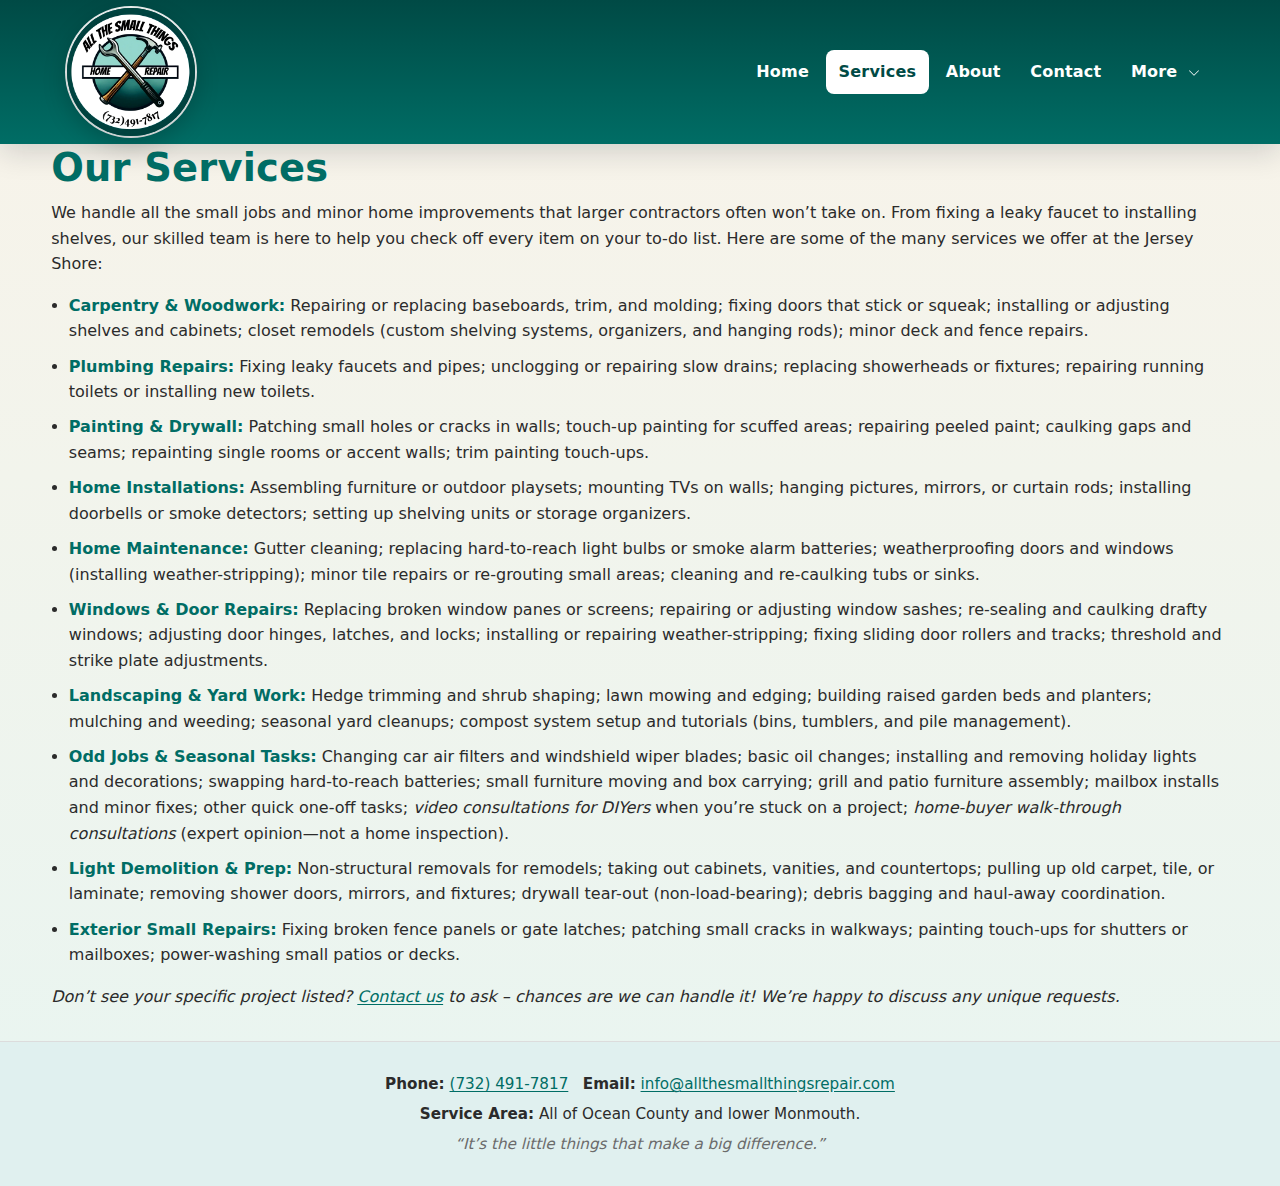
<file: docs/services.html>
﻿<!DOCTYPE html>
<html lang="en">
<head>
    <meta charset="UTF-8" />
    <meta name="viewport" content="width=device-width, initial-scale=1.0" />

    <title>Our Services - All the Small Things Home Repair</title>
    <meta name="description" content="We offer a wide range of handyman services including carpentry, plumbing, painting, and general home maintenance in the Jersey Shore area." />
    <link rel="icon" href="assets/images/favicon.png" type="image/png">

    <meta property="og:title" content="Our Services - All the Small Things Home Repair" />
    <meta property="og:description" content="We handle all the small jobs and minor home improvements that larger contractors often won’t take on." />
    <meta property="og:image" content="assets/images/social-share-card.jpg" />
    <meta property="og:url" content="https://www.allthesmallthingsrepair.com/services.html" />
    <meta property="og:type" content="website" />

    <link rel="stylesheet" href="assets/css/style.css" />
</head>
<body>

    <header class="site-header">
        <div class="container header-container">
            <a href="index.html" class="logo" aria-label="All the Small Things Home Repair — Home">
                <img src="assets/images/logo.png" alt="" />
            </a>

            <button class="nav-toggle" aria-controls="primary-navigation" aria-expanded="false">
                <span class="sr-only">Menu</span>
                <span class="hamburger-line"></span>
                <span class="hamburger-line"></span>
                <span class="hamburger-line"></span>
            </button>

            <nav class="primary-nav" id="primary-navigation" aria-label="Main">
                <ul class="nav-menu">
                    <li><a href="index.html">Home</a></li>
                    <li><a href="services.html" class="active" aria-current="page">Services</a></li>
                    <li><a href="about.html">About</a></li>
                    <li><a href="contact.html">Contact</a></li>

                    <li class="dropdown">
                        <a href="#" class="dropdown-toggle" aria-haspopup="true" aria-expanded="false">
                            More
                            <svg xmlns="http://www.w3.org/2000/svg" width="12" height="12" fill="currentColor" viewBox="0 0 16 16" aria-hidden="true">
                                <path fill-rule="evenodd" d="M1.646 4.646a.5.5 0 0 1 .708 0L8 10.293l5.646-5.647a.5.5 0 0 1 .708 .708l-6 6a.5.5 0 0 1-.708 0l-6-6a.5.5 0 0 1 0-.708z" />
                            </svg>
                        </a>
                        <ul class="dropdown-menu" id="nav-more">
                            <li><a href="testimonials.html">Testimonials</a></li>
                            <li><a href="faq.html">FAQ</a></li>
                            <!-- Gallery link temporarily hidden; uncomment when ready -->
                            <!-- <li><a href="gallery.html">Before &amp; After Gallery</a></li> -->
                        </ul>
                    </li>
                </ul>
            </nav>
        </div>
    </header>

    <main>
        <div class="container">
    <h1>Our Services</h1>
    <p class="page-intro">
        We handle all the small jobs and minor home improvements that larger contractors often won’t take on. From fixing a leaky faucet to installing shelves, our skilled team is here to help you check off every item on your to-do list. Here are some of the many services we offer at the Jersey Shore:
    </p>

    <ul class="services-list">
        <li>
            <strong>Carpentry &amp; Woodwork:</strong> Repairing or replacing baseboards, trim, and molding; fixing doors that stick or squeak; installing or adjusting shelves and cabinets; closet remodels (custom shelving systems, organizers, and hanging rods); minor deck and fence repairs.
        </li>
        <li>
            <strong>Plumbing Repairs:</strong> Fixing leaky faucets and pipes; unclogging or repairing slow drains; replacing showerheads or fixtures; repairing running toilets or installing new toilets.
        </li>

        <li>
            <strong>Painting &amp; Drywall:</strong> Patching small holes or cracks in walls; touch-up painting for scuffed areas; repairing peeled paint; caulking gaps and seams; repainting single rooms or accent walls; trim painting touch-ups.
        </li>
        <li>
            <strong>Home Installations:</strong> Assembling furniture or outdoor playsets; mounting TVs on walls; hanging pictures, mirrors, or curtain rods; installing doorbells or smoke detectors; setting up shelving units or storage organizers.
        </li>
        <li>
            <strong>Home Maintenance:</strong> Gutter cleaning; replacing hard-to-reach light bulbs or smoke alarm batteries; weatherproofing doors and windows (installing weather-stripping); minor tile repairs or re-grouting small areas; cleaning and re-caulking tubs or sinks.
        </li>

        <li>
            <strong>Windows &amp; Door Repairs:</strong> Replacing broken window panes or screens; repairing or adjusting window sashes; re-sealing and caulking drafty windows; adjusting door hinges, latches, and locks; installing or repairing weather-stripping; fixing sliding door rollers and tracks; threshold and strike plate adjustments.
        </li>

        <!-- NEW -->
        <li>
            <strong>Landscaping &amp; Yard Work:</strong> Hedge trimming and shrub shaping; lawn mowing and edging; building raised garden beds and planters; mulching and weeding; seasonal yard cleanups; compost system setup and tutorials (bins, tumblers, and pile management).
        </li>

        <!-- Updated with requested consults -->
        <li>
            <strong>Odd Jobs &amp; Seasonal Tasks:</strong> Changing car air filters and windshield wiper blades; basic oil changes; installing and removing holiday lights and decorations; swapping hard-to-reach batteries; small furniture moving and box carrying; grill and patio furniture assembly; mailbox installs and minor fixes; other quick one-off tasks; <em>video consultations for DIYers</em> when you’re stuck on a project; <em>home-buyer walk-through consultations</em> (expert opinion—not a home inspection).
        </li>

        <!-- NEW -->
        <li>
            <strong>Light Demolition &amp; Prep:</strong> Non-structural removals for remodels; taking out cabinets, vanities, and countertops; pulling up old carpet, tile, or laminate; removing shower doors, mirrors, and fixtures; drywall tear-out (non-load-bearing); debris bagging and haul-away coordination.
        </li>

        <li>
            <strong>Exterior Small Repairs:</strong> Fixing broken fence panels or gate latches; patching small cracks in walkways; painting touch-ups for shutters or mailboxes; power-washing small patios or decks.
        </li>
    </ul>

    <div class="note">
        <p><em>Don’t see your specific project listed? <a href="contact.html">Contact us</a> to ask – chances are we can handle it! We’re happy to discuss any unique requests.</em></p>
    </div>
</div>
    </main>

    <footer>
        <div class="container footer-container">
            <p class="contact-info">
                <strong>Phone:</strong> <a href="tel:7324917817">(732) 491-7817</a> &nbsp;
                <strong>Email:</strong> <a href="mailto:info@allthesmallthingsrepair.com">info@allthesmallthingsrepair.com</a>
            </p>
            <p class="service-area">
                <strong>Service Area:</strong> All of Ocean County and lower Monmouth.
            </p>
            <p class="tagline-footer">“It’s the little things that make a big difference.”</p>
        </div>
    </footer>

    <script src="assets/js/main.js"></script>
</body>
</html>
</file>
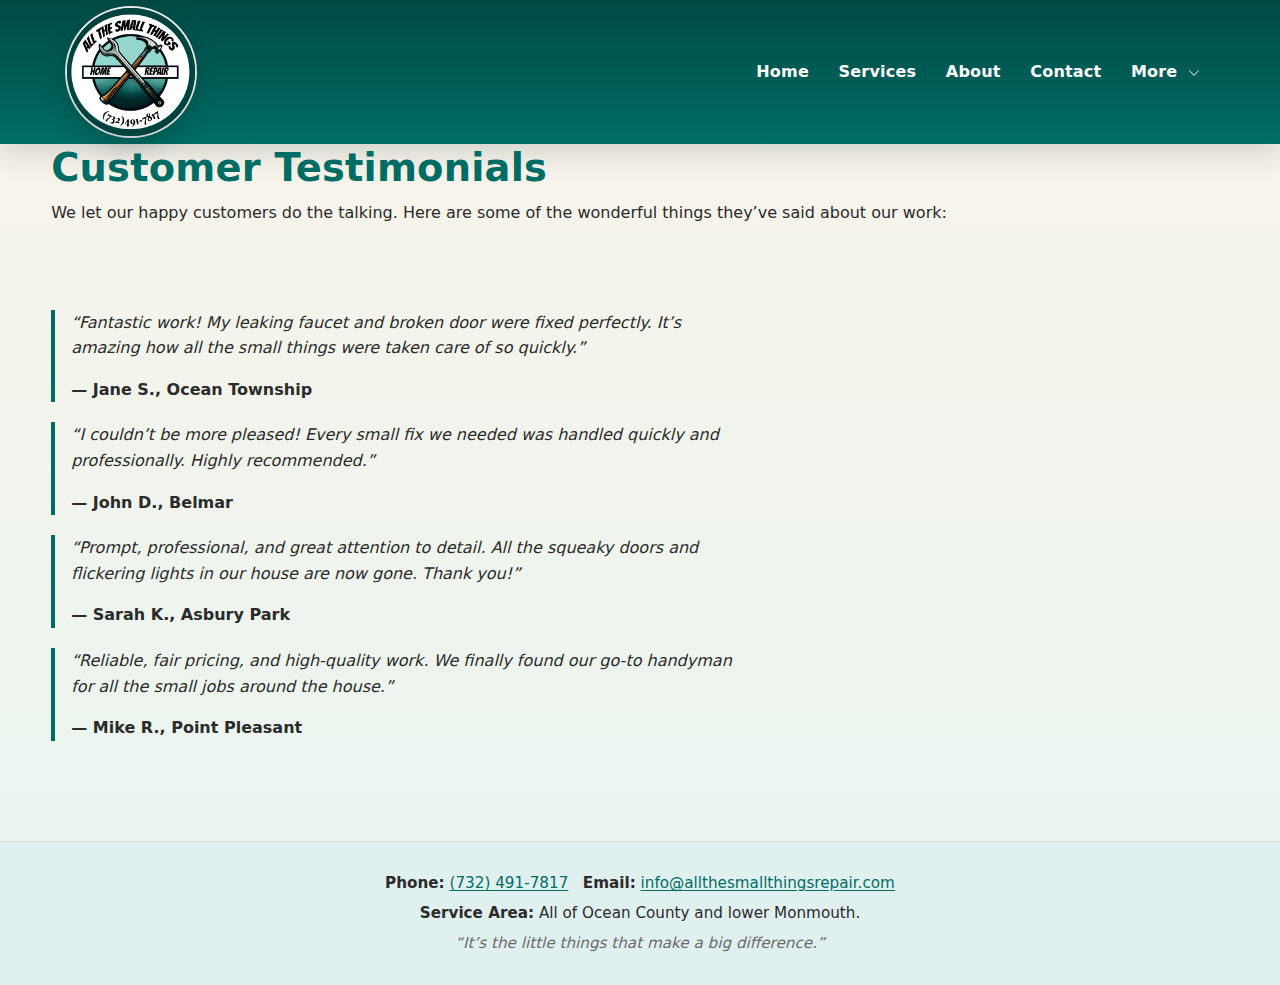
<file: docs/testimonials.html>
﻿<!DOCTYPE html>
<html lang="en">
<head>
    <meta charset="UTF-8" />
    <meta name="viewport" content="width=device-width, initial-scale=1.0" />

    <title>Customer Testimonials - All the Small Things Home Repair</title>
    <meta name="description" content="Read what our happy customers have to say about our reliable and professional home repair services in the Jersey Shore area." />
    <link rel="icon" href="assets/images/favicon.png" type="image/png">

    <meta property="og:title" content="Customer Testimonials - All the Small Things Home Repair" />
    <meta property="og:description" content="Read what our happy customers have to say about our reliable home repair services." />
    <meta property="og:image" content="assets/images/social-share-card.jpg" />
    <meta property="og:url" content="https://www.allthesmallthingsrepair.com/testimonials.html" />
    <meta property="og:type" content="website" />

    <link rel="stylesheet" href="assets/css/style.css" />
</head>
<body>

    <header class="site-header">
        <div class="container header-container">
            <a href="index.html" class="logo" aria-label="All the Small Things Home Repair — Home">
                <img src="assets/images/logo.png" alt="" />
            </a>

            <button class="nav-toggle" aria-controls="primary-navigation" aria-expanded="false">
                <span class="sr-only">Menu</span>
                <span class="hamburger-line"></span>
                <span class="hamburger-line"></span>
                <span class="hamburger-line"></span>
            </button>

            <nav class="primary-nav" id="primary-navigation" aria-label="Main">
                <ul class="nav-menu">
                    <li><a href="index.html">Home</a></li>
                    <li><a href="services.html">Services</a></li>
                    <li><a href="about.html">About</a></li>
                    <li><a href="contact.html">Contact</a></li>

                    <li class="dropdown">
                        <a href="#" class="dropdown-toggle" aria-haspopup="true" aria-expanded="false">
                            More
                            <svg xmlns="http://www.w3.org/2000/svg" width="12" height="12" fill="currentColor" viewBox="0 0 16 16" aria-hidden="true">
                                <path fill-rule="evenodd" d="M1.646 4.646a.5.5 0 0 1 .708 0L8 10.293l5.646-5.647a.5.5 0 0 1 .708.708l-6 6a.5.5 0 0 1-.708 0l-6-6a.5.5 0 0 1 0-.708z" />
                            </svg>
                        </a>
                        <ul class="dropdown-menu" id="nav-more">
                            <li><a href="testimonials.html" class="active" aria-current="page">Testimonials</a></li>
                            <li><a href="faq.html">FAQ</a></li>
                            <!-- Gallery link temporarily hidden; uncomment when ready -->
                            <!-- <li><a href="gallery.html">Before &amp; After Gallery</a></li> -->
                        </ul>
                    </li>
                </ul>
            </nav>
        </div>
    </header>

    <main>
        <div class="container">
            <h1>Customer Testimonials</h1>
            <p class="page-intro">We let our happy customers do the talking. Here are some of the wonderful things they’ve said about our work:</p>

            <section class="testimonial-list">
                <blockquote class="testimonial">
                    <p>“Fantastic work! My leaking faucet and broken door were fixed perfectly. It’s amazing how all the small things were taken care of so quickly.”</p>
                    <cite>&mdash; Jane S., Ocean Township</cite>
                </blockquote>

                <blockquote class="testimonial">
                    <p>“I couldn’t be more pleased! Every small fix we needed was handled quickly and professionally. Highly recommended.”</p>
                    <cite>&mdash; John D., Belmar</cite>
                </blockquote>

                <blockquote class="testimonial">
                    <p>“Prompt, professional, and great attention to detail. All the squeaky doors and flickering lights in our house are now gone. Thank you!”</p>
                    <cite>&mdash; Sarah K., Asbury Park</cite>
                </blockquote>

                <blockquote class="testimonial">
                    <p>“Reliable, fair pricing, and high-quality work. We finally found our go-to handyman for all the small jobs around the house.”</p>
                    <cite>&mdash; Mike R., Point Pleasant</cite>
                </blockquote>

            </section>
        </div>
    </main>

    <footer>
        <div class="container footer-container">
            <p class="contact-info">
                <strong>Phone:</strong> <a href="tel:7324917817">(732) 491-7817</a> &nbsp;
                <strong>Email:</strong> <a href="mailto:info@allthesmallthingsrepair.com">info@allthesmallthingsrepair.com</a>
            </p>
            <p class="service-area">
                <strong>Service Area:</strong> All of Ocean County and lower Monmouth.
            </p>
            <p class="tagline-footer">“It’s the little things that make a big difference.”</p>
        </div>
    </footer>

    <script src="assets/js/main.js"></script>
</body>
</html>
</file>
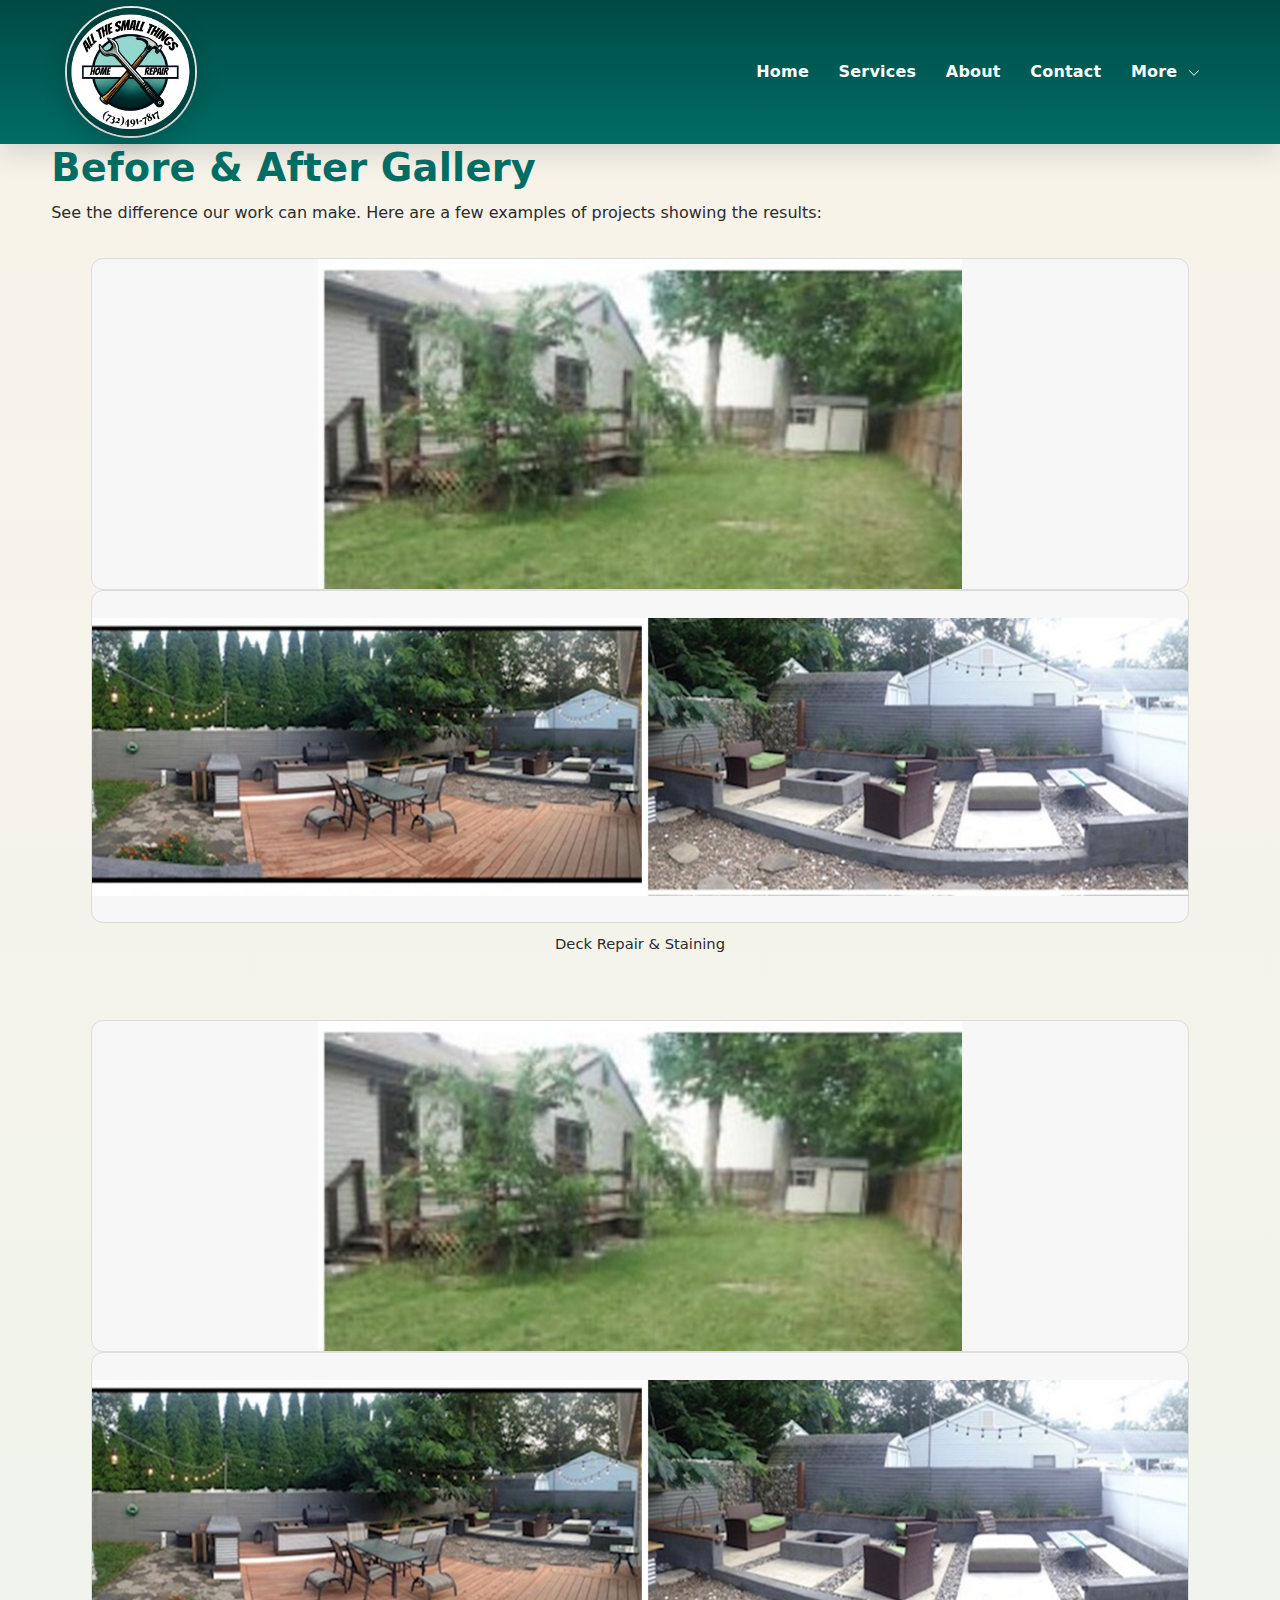
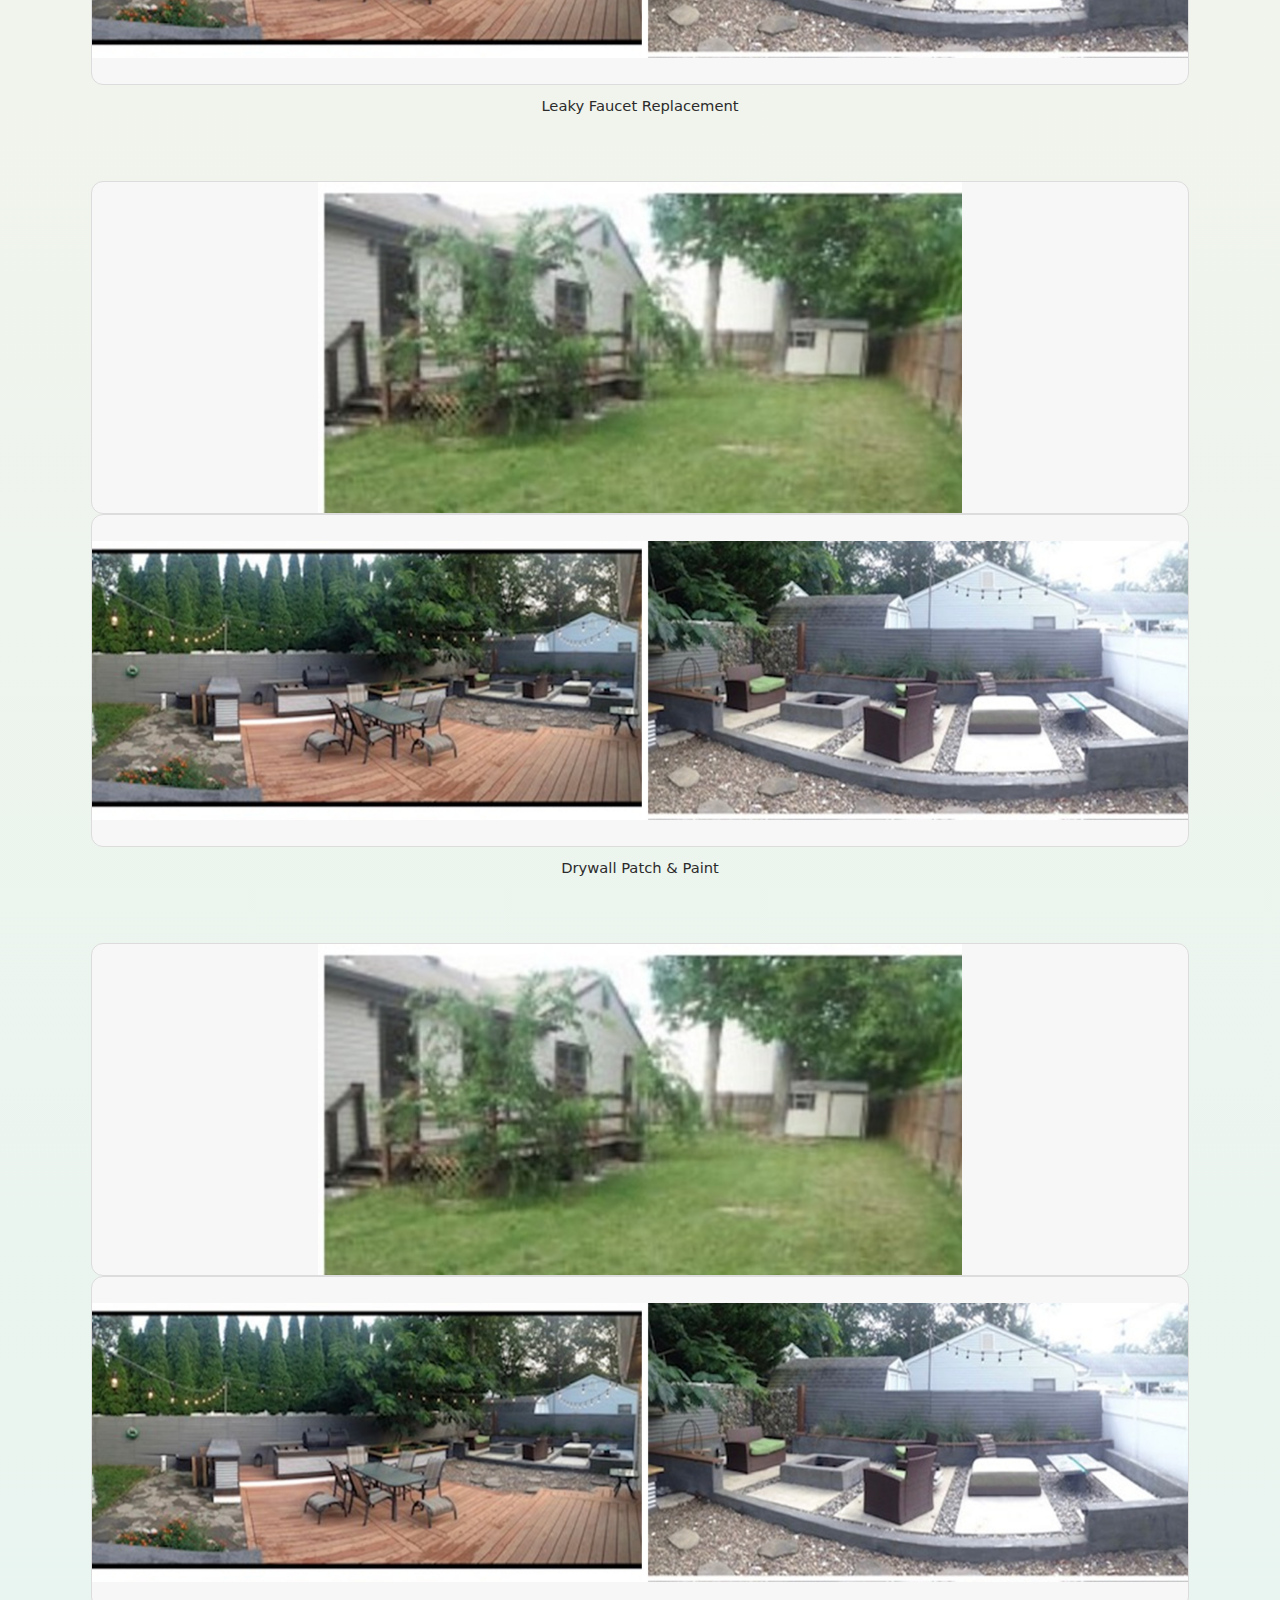
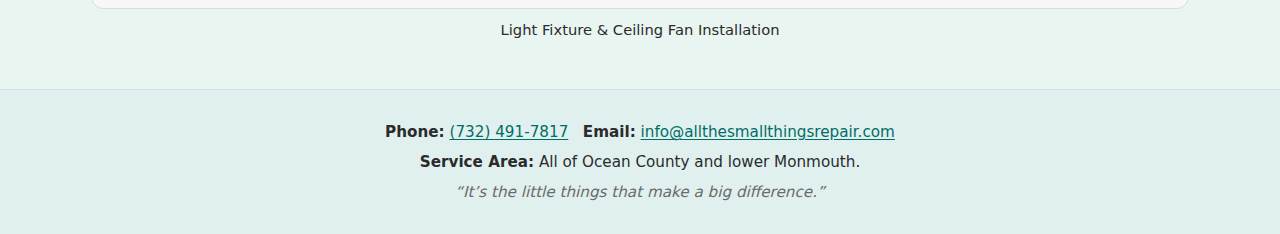
<file: wwwroot/gallery.html>
﻿<!DOCTYPE html>
<html lang="en">
<head>
    <meta charset="UTF-8" />
    <meta name="viewport" content="width=device-width, initial-scale=1.0" />

    <title>Before & After Gallery - All the Small Things Home Repair</title>
    <meta name="description" content="See the quality of our work in our before and after gallery. View examples of carpentry, plumbing, and electrical repairs." />
    <link rel="icon" href="assets/images/favicon.png" type="image/png">

    <meta property="og:title" content="Before & After Gallery - All the Small Things Home Repair" />
    <meta property="og:description" content="See the quality of our work in our before and after gallery." />
    <meta property="og:image" content="assets/images/social-share-card.jpg" />
    <meta property="og:url" content="https://www.allthesmallthingsrepair.com/gallery.html" />
    <meta property="og:type" content="website" />

    <link rel="stylesheet" href="assets/css/style.css" />
</head>
<body>

    <header class="site-header">
        <div class="container header-container">
            <a href="index.html" class="logo" aria-label="All the Small Things Home Repair — Home">
                <img src="assets/images/logo.png" alt="" />
            </a>

            <button class="nav-toggle" aria-controls="primary-navigation" aria-expanded="false">
                <span class="sr-only">Menu</span>
                <span class="hamburger-line"></span>
                <span class="hamburger-line"></span>
                <span class="hamburger-line"></span>
            </button>

            <nav class="primary-nav" id="primary-navigation" aria-label="Main">
                <ul class="nav-menu">
                    <li><a href="index.html">Home</a></li>
                    <li><a href="services.html">Services</a></li>
                    <li><a href="about.html">About</a></li>
                    <li><a href="contact.html">Contact</a></li>

                    <li class="dropdown">
                        <a href="#" class="dropdown-toggle" aria-haspopup="true" aria-expanded="false">
                            More
                            <svg xmlns="http://www.w3.org/2000/svg" width="12" height="12" fill="currentColor" viewBox="0 0 16 16" aria-hidden="true">
                                <path fill-rule="evenodd" d="M1.646 4.646a.5.5 0 0 1 .708 0L8 10.293l5.646-5.647a.5.5 0 0 1 .708 .708l-6 6a.5.5 0 0 1-.708 0l-6-6a.5.5 0 0 1 0-.708z" />
                            </svg>
                        </a>
                        <ul class="dropdown-menu" id="nav-more">
                            <li><a href="testimonials.html">Testimonials</a></li>
                            <li><a href="faq.html">FAQ</a></li>
                            <!-- Gallery link temporarily hidden; uncomment when ready -->
                            <!-- <li><a href="gallery.html" class="active" aria-current="page">Before &amp; After Gallery</a></li> -->
                        </ul>
                    </li>
                </ul>
            </nav>
        </div>
    </header>

    <main>
        <div class="container">
            <h1>Before &amp; After Gallery</h1>
            <p class="page-intro">See the difference our work can make. Here are a few examples of projects showing the results:</p>

            <div class="gallery-grid">
                <figure class="gallery-item">
                    <img src="assets/images/before-placeholder.jpg" alt="Before - Old, worn deck" class="before-img" />
                    <img src="assets/images/after-placeholder.jpg" alt="After - Newly repaired and stained deck" class="after-img" />
                    <figcaption>Deck Repair &amp; Staining</figcaption>
                </figure>

                <figure class="gallery-item">
                    <img src="assets/images/before-placeholder.jpg" alt="Before - Leaky and outdated faucet" class="before-img" />
                    <img src="assets/images/after-placeholder.jpg" alt="After - New, modern faucet installed" class="after-img" />
                    <figcaption>Leaky Faucet Replacement</figcaption>
                </figure>

                <figure class="gallery-item">
                    <img src="assets/images/before-placeholder.jpg" alt="Before - Hole in drywall" class="before-img" />
                    <img src="assets/images/after-placeholder.jpg" alt="After - Drywall patched and painted seamlessly" class="after-img" />
                    <figcaption>Drywall Patch &amp; Paint</figcaption>
                </figure>

                <figure class="gallery-item">
                    <img src="assets/images/before-placeholder.jpg" alt="Before - Dim, old light fixture" class="before-img" />
                    <img src="assets/images/after-placeholder.jpg" alt="After - Bright, new ceiling fan with light" class="after-img" />
                    <figcaption>Light Fixture &amp; Ceiling Fan Installation</figcaption>
                </figure>

            </div>
        </div>
    </main>

    <footer>
        <div class="container footer-container">
            <p class="contact-info">
                <strong>Phone:</strong> <a href="tel:7324917817">(732) 491-7817</a> &nbsp;
                <strong>Email:</strong> <a href="mailto:info@allthesmallthingsrepair.com">info@allthesmallthingsrepair.com</a>
            </p>
            <p class="service-area">
                <strong>Service Area:</strong> All of Ocean County and lower Monmouth.
            </p>
            <p class="tagline-footer">“It’s the little things that make a big difference.”</p>
        </div>
    </footer>

    <script src="assets/js/main.js"></script>
</body>
</html>
</file>
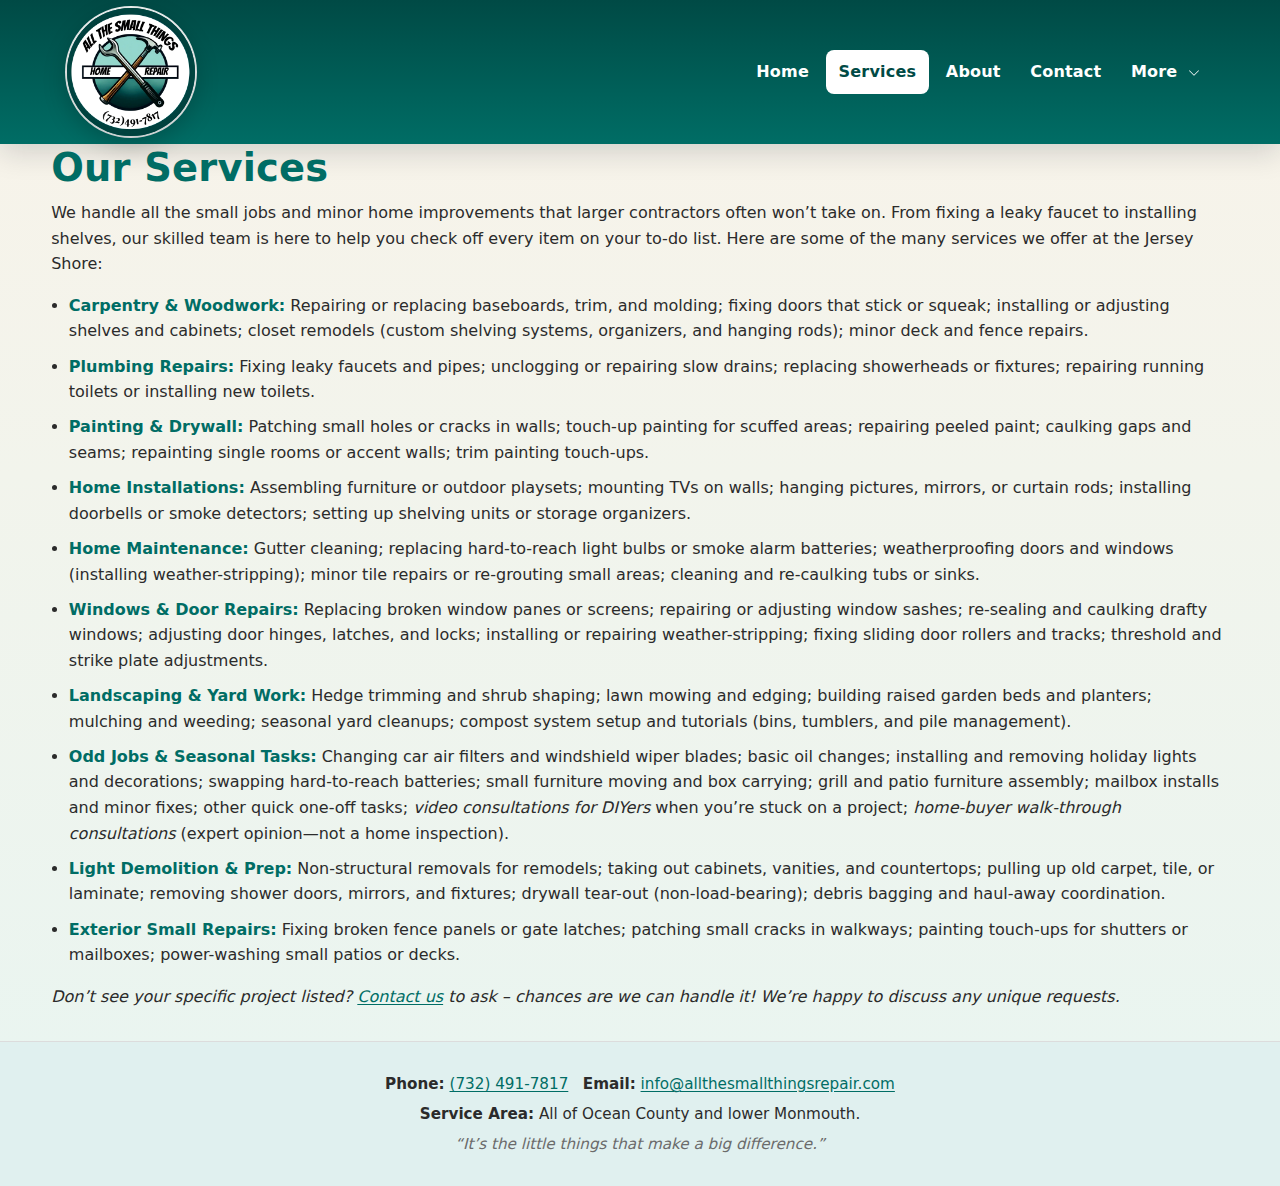
<file: wwwroot/services.html>
﻿<!DOCTYPE html>
<html lang="en">
<head>
    <meta charset="UTF-8" />
    <meta name="viewport" content="width=device-width, initial-scale=1.0" />

    <title>Our Services - All the Small Things Home Repair</title>
    <meta name="description" content="We offer a wide range of handyman services including carpentry, plumbing, electrical, painting, and general home maintenance in the Jersey Shore area." />
    <link rel="icon" href="assets/images/favicon.png" type="image/png">

    <meta property="og:title" content="Our Services - All the Small Things Home Repair" />
    <meta property="og:description" content="We handle all the small jobs and minor home improvements that larger contractors often won’t take on." />
    <meta property="og:image" content="assets/images/social-share-card.jpg" />
    <meta property="og:url" content="https://www.allthesmallthingsrepair.com/services.html" />
    <meta property="og:type" content="website" />

    <link rel="stylesheet" href="assets/css/style.css" />
</head>
<body>

    <header class="site-header">
        <div class="container header-container">
            <a href="index.html" class="logo" aria-label="All the Small Things Home Repair — Home">
                <img src="assets/images/logo.png" alt="" />
            </a>

            <button class="nav-toggle" aria-controls="primary-navigation" aria-expanded="false">
                <span class="sr-only">Menu</span>
                <span class="hamburger-line"></span>
                <span class="hamburger-line"></span>
                <span class="hamburger-line"></span>
            </button>

            <nav class="primary-nav" id="primary-navigation" aria-label="Main">
                <ul class="nav-menu">
                    <li><a href="index.html">Home</a></li>
                    <li><a href="services.html" class="active" aria-current="page">Services</a></li>
                    <li><a href="about.html">About</a></li>
                    <li><a href="contact.html">Contact</a></li>

                    <li class="dropdown">
                        <a href="#" class="dropdown-toggle" aria-haspopup="true" aria-expanded="false">
                            More
                            <svg xmlns="http://www.w3.org/2000/svg" width="12" height="12" fill="currentColor" viewBox="0 0 16 16" aria-hidden="true">
                                <path fill-rule="evenodd" d="M1.646 4.646a.5.5 0 0 1 .708 0L8 10.293l5.646-5.647a.5.5 0 0 1 .708 .708l-6 6a.5.5 0 0 1-.708 0l-6-6a.5.5 0 0 1 0-.708z" />
                            </svg>
                        </a>
                        <ul class="dropdown-menu" id="nav-more">
                            <li><a href="testimonials.html">Testimonials</a></li>
                            <li><a href="faq.html">FAQ</a></li>
                            <!-- Gallery link temporarily hidden; uncomment when ready -->
                            <!-- <li><a href="gallery.html">Before &amp; After Gallery</a></li> -->
                        </ul>
                    </li>
                </ul>
            </nav>
        </div>
    </header>

    <main>
        <div class="container">
    <h1>Our Services</h1>
    <p class="page-intro">
        We handle all the small jobs and minor home improvements that larger contractors often won’t take on. From fixing a leaky faucet to installing shelves, our skilled team is here to help you check off every item on your to-do list. Here are some of the many services we offer at the Jersey Shore:
    </p>

    <ul class="services-list">
        <li>
            <strong>Carpentry &amp; Woodwork:</strong> Repairing or replacing baseboards, trim, and molding; fixing doors that stick or squeak; installing or adjusting shelves and cabinets; closet remodels (custom shelving systems, organizers, and hanging rods); minor deck and fence repairs.
        </li>
        <li>
            <strong>Plumbing Repairs:</strong> Fixing leaky faucets and pipes; unclogging or repairing slow drains; replacing showerheads or fixtures; repairing running toilets or installing new toilets.
        </li>

        <li>
            <strong>Painting &amp; Drywall:</strong> Patching small holes or cracks in walls; touch-up painting for scuffed areas; repairing peeled paint; caulking gaps and seams; repainting single rooms or accent walls; trim painting touch-ups.
        </li>
        <li>
            <strong>Home Installations:</strong> Assembling furniture or outdoor playsets; mounting TVs on walls; hanging pictures, mirrors, or curtain rods; installing doorbells or smoke detectors; setting up shelving units or storage organizers.
        </li>
        <li>
            <strong>Home Maintenance:</strong> Gutter cleaning; replacing hard-to-reach light bulbs or smoke alarm batteries; weatherproofing doors and windows (installing weather-stripping); minor tile repairs or re-grouting small areas; cleaning and re-caulking tubs or sinks.
        </li>

        <li>
            <strong>Windows &amp; Door Repairs:</strong> Replacing broken window panes or screens; repairing or adjusting window sashes; re-sealing and caulking drafty windows; adjusting door hinges, latches, and locks; installing or repairing weather-stripping; fixing sliding door rollers and tracks; threshold and strike plate adjustments.
        </li>

        <!-- NEW -->
        <li>
            <strong>Landscaping &amp; Yard Work:</strong> Hedge trimming and shrub shaping; lawn mowing and edging; building raised garden beds and planters; mulching and weeding; seasonal yard cleanups; compost system setup and tutorials (bins, tumblers, and pile management).
        </li>

        <!-- Updated with requested consults -->
        <li>
            <strong>Odd Jobs &amp; Seasonal Tasks:</strong> Changing car air filters and windshield wiper blades; basic oil changes; installing and removing holiday lights and decorations; swapping hard-to-reach batteries; small furniture moving and box carrying; grill and patio furniture assembly; mailbox installs and minor fixes; other quick one-off tasks; <em>video consultations for DIYers</em> when you’re stuck on a project; <em>home-buyer walk-through consultations</em> (expert opinion—not a home inspection).
        </li>

        <!-- NEW -->
        <li>
            <strong>Light Demolition &amp; Prep:</strong> Non-structural removals for remodels; taking out cabinets, vanities, and countertops; pulling up old carpet, tile, or laminate; removing shower doors, mirrors, and fixtures; drywall tear-out (non-load-bearing); debris bagging and haul-away coordination.
        </li>

        <li>
            <strong>Exterior Small Repairs:</strong> Fixing broken fence panels or gate latches; patching small cracks in walkways; painting touch-ups for shutters or mailboxes; power-washing small patios or decks.
        </li>
    </ul>

    <div class="note">
        <p><em>Don’t see your specific project listed? <a href="contact.html">Contact us</a> to ask – chances are we can handle it! We’re happy to discuss any unique requests.</em></p>
    </div>
</div>
    </main>

    <footer>
        <div class="container footer-container">
            <p class="contact-info">
                <strong>Phone:</strong> <a href="tel:7324917817">(732) 491-7817</a> &nbsp;
                <strong>Email:</strong> <a href="mailto:info@allthesmallthingsrepair.com">info@allthesmallthingsrepair.com</a>
            </p>
            <p class="service-area">
                <strong>Service Area:</strong> All of Ocean County and lower Monmouth.
            </p>
            <p class="tagline-footer">“It’s the little things that make a big difference.”</p>
        </div>
    </footer>

    <script src="assets/js/main.js"></script>
</body>
</html>
</file>
<file: docs/assets/css/style.css>
﻿/* ------------------------------------------------------------------
   All the Small Things Home Repair — Site Styles (Final Version)
   ------------------------------------------------------------------ */

/* ==================== Theme Tokens ==================== */

:root {
  /* Brand palette */
  --teal-950: #003835;
  --teal-900: #004a45;
  --teal-800: #005a54;
  --teal-700: #006d65; /* primary */
  --teal-200: #cfe8e6;
  --teal-100: #e0f0ef;

  /* Light Theme (Default) */
  --bg: #fdfdfb;
  --surface: #ffffff;
  --text: #2b2b2b;
  --text-muted: #6b6b6b;
  --border: #dcdcdc;

  /* Effects */
  --radius: 12px;
  --shadow-sm: 0 1px 2px rgba(16,24,40,.06);
  --shadow-md: 0 3px 12px rgba(16,24,40,.10);
  --shadow-lg: 0 8px 28px rgba(16,24,40,.16);

  /* Layout */
  --container: 1200px;
  --gutter: 1rem;

  /* Header logo controls */
  --logo-size:128px;       /* OUTER circle/ring size */
  --logo-img-scale: 1.2;   /* Inner graphic ONLY (e.g., 0.7–1.3) */
  --header-height: 88px;
}

@media (max-width: 820px) {
  :root {
    --logo-size: 125px;    /* OUTER circle/ring size on mobile */
    --logo-img-scale: 1;   /* Inner graphic scale on mobile */
    --header-height: 68px;
  }
}

/* Smooth anchor jump */
html {
  scroll-behavior: smooth;
}

/* ==================== Reset & Base ==================== */

*, *::before, *::after {
  box-sizing: border-box;
}

body {
  margin: 0;
  font-family: system-ui, -apple-system, "Segoe UI", Roboto, Arial, sans-serif;
  font-size: 16px;
  line-height: 1.6;
  color: var(--text);
  /* Site-wide background gradient (applies on all pages) */
  background: linear-gradient(180deg, #f9f3e9 0%, #f2f4ec 40%, #e8f5f1 100%);
  text-rendering: optimizeLegibility;
  -webkit-font-smoothing: antialiased;
}

/* Note: The homepage previously set the same background.
   Keeping this commented for reference. If you want a
   unique homepage background later, re-enable and change. */
/* body.home-page {
  background: linear-gradient(180deg, #f9f3e9 0%, #f2f4ec 40%, #e8f5f1 100%);
} */

img {
  max-width: 100%;
  height: auto;
  display: block;
}

p {
  margin: 0 0 1rem 0;
}

a {
  color: var(--teal-700);
  text-decoration: underline;
  text-underline-offset: 2px;
}

a:hover {
  text-decoration: none;
}

h1, h2, h3 {
  color: var(--teal-700);
  line-height: 1.25;
  margin: 0 0 .5rem 0;
  letter-spacing: .2px;
}

h1 {
  font-size: clamp(1.8rem, 5vw, 2.4rem);
}

h2 {
  font-size: clamp(1.4rem, 4vw, 1.85rem);
}

h3 {
  font-size: clamp(1.1rem, 3vw, 1.3rem);
}

/* Accessible focus */
:focus-visible {
  outline: 3px solid var(--teal-700);
  outline-offset: 2px;
  border-radius: 8px;
}

.dropdown-menu a:focus-visible {
  outline-offset: -1px;
}

/* Screen-reader only text */
.sr-only {
  position: absolute;
  width: 1px;
  height: 1px;
  padding: 0;
  margin: -1px;
  overflow: hidden;
  clip: rect(0, 0, 0, 0);
  white-space: nowrap;
  border-width: 0;
}

/* ==================== Layout Helpers ==================== */

.container {
  width: min(92%, var(--container));
  margin-inline: auto;
}

/* ==================== Header & Navigation (Mobile-First) ==================== */

.site-header {
  background: linear-gradient(180deg, var(--teal-900), var(--teal-700));
  color: #fff;
  box-shadow: var(--shadow-lg);
}

.header-container {
  display: flex;
  align-items: center;
  justify-content: space-between;
  min-height: max(var(--header-height), var(--logo-size));
  padding: .5rem var(--gutter);
}

/* Logo wrapper (outer ring) */
.logo {
  position: relative;
  width: var(--logo-size);
  height: var(--logo-size);
  aspect-ratio: 1 / 1;
  display: block;
  border-radius: 50%;
  background: transparent;
  overflow: hidden;
  box-shadow:
    0 8px 24px rgba(0,0,0,.22),
    0 0 0 2px rgba(255,255,255,.95),
    inset 0 1px 2px rgba(0,0,0,.04);
}

/* Inner logo graphic (scales independently from the ring) */
.logo img {
  position: absolute;
  inset: 0;
  width: 100%;
  height: 100%;
  object-fit: contain;
  object-position: 50% 50%;
  padding: 0;
  display: block;
  filter: saturate(112%) contrast(105%) drop-shadow(0 .5px 0 rgba(0,0,0,.10));
  transform: translate(3.5px, .2px) scale(var(--logo-img-scale));
  transform-origin: 50% 50%;
}

/* Mobile Nav Toggle (Hamburger) */
.nav-toggle {
  display: flex;
  flex-direction: column;
  justify-content: space-around;
  width: 2.25rem;
  height: 2.25rem;
  padding: 0;
  border: none;
  background: transparent;
  cursor: pointer;
  z-index: 1001;
}

.hamburger-line {
  width: 1.75rem;
  height: 3px;
  background-color: #fff;
  border-radius: 3px;
  transition: transform 0.3s ease, opacity 0.3s ease;
  margin: 2px auto;
}

.nav-open .nav-toggle .hamburger-line:nth-child(1) {
  transform: translateY(7px) rotate(45deg);
}

.nav-open .nav-toggle .hamburger-line:nth-child(2) {
  opacity: 0;
}

.nav-open .nav-toggle .hamburger-line:nth-child(3) {
  transform: translateY(-7px) rotate(-45deg);
}

/* Navigation Menu */
.primary-nav {
  position: fixed;
  top: 0;
  right: 0;
  bottom: 0;
  left: 0;
  background: rgba(0, 56, 53, 0.95);
  backdrop-filter: blur(8px);
  transform: translateX(100%);
  transition: transform 0.3s ease-in-out;
  z-index: 1000;
}

.nav-open .primary-nav {
  transform: translateX(0);
}

body.nav-open {
  overflow: hidden;
}

.nav-menu {
  list-style: none;
  margin: 0;
  padding: 0;
  display: flex;
  flex-direction: column;
  align-items: center;
  justify-content: center;
  height: 100%;
  gap: 1rem;
}

.nav-menu li a {
  display: inline-block;
  text-decoration: none;
  color: #fff;
  font-weight: 600;
  letter-spacing: .2px;
  padding: .75rem 1.25rem;
  border-radius: 8px;
  font-size: 1.25rem;
}

.nav-menu li a:hover {
  background: rgba(255,255,255,.12);
}

.nav-menu li a.active,
.nav-menu li a[aria-current="page"] {
  color: var(--teal-900);
  background: #fff;
}

.dropdown-menu {
  display: none;
  text-align: center;
}

.dropdown.open > .dropdown-menu {
  display: block;
}

.dropdown-menu li a {
  font-size: 1.1rem;
  padding: .5rem 1rem;
  color: #fff;
}

.dropdown-toggle svg {
  margin-left: .3rem;
  vertical-align: middle;
}

/* Desktop Navigation Styles */
@media (min-width: 821px) {
  .nav-toggle {
    display: none;
  }

  .primary-nav {
    position: static;
    transform: none;
    background: none;
    backdrop-filter: none;
    height: auto;
    width: auto;
    z-index: auto;
  }

  .nav-menu {
    flex-direction: row;
    height: auto;
    gap: .25rem;
  }

  .nav-menu li a {
    font-size: 1rem;
    padding: .55rem .8rem;
  }

  .dropdown {
    position: relative;
  }

  .dropdown-menu {
    position: absolute;
    top: 100%;
    left: 50%;
    transform: translateX(-50%);
    list-style: none;
    margin-top: .5rem;
    padding: .35rem;
    min-width: 240px;
    background: var(--surface);
    border: 1px solid var(--border);
    border-radius: var(--radius);
    box-shadow: var(--shadow-lg);
    text-align: left;
    z-index: 1001;
  }

  .dropdown-menu li a {
    font-size: 1rem;
    padding: .65rem .75rem;
    color: var(--text);
  }

  .dropdown-menu li a:hover {
    background: rgba(0,0,0,.05);
  }
}

/* ==================== Hero ==================== */

.home-page .hero {
  position: relative;
  display: grid;
  place-items: center;
  text-align: center;
  padding: clamp(4.5rem, 15vw, 7.5rem) var(--gutter);
  background: linear-gradient(140deg, var(--teal-950) 0%, var(--teal-800) 45%, var(--teal-700) 100%);
  color: #fff;
  overflow: hidden;
  isolation: isolate;
}

.home-page .hero::before {
  content: "";
  position: absolute;
  inset: clamp(0.75rem, 5vw, 3rem);
  background:
    radial-gradient(circle at center,
      rgba(255,255,255,.85) 0%,
      rgba(255,255,255,.18) 50%,
      rgba(255,255,255,0) 70%),
    url("../images/logo.png") center/ min(180px, 27.5vw) auto no-repeat;
  opacity: .28;
  filter: saturate(120%) drop-shadow(0 12px 28px rgba(0,0,0,.35));
  z-index: -2;
}

.home-page .hero::after {
  content: "";
  position: absolute;
  inset: 0;
  background: linear-gradient(180deg, rgba(0,56,53,.35) 0%, rgba(0,56,53,.7) 100%);
  z-index: -1;
}

.home-page .hero-image {
  display: none;
}

.home-page .hero-overlay {
  position: relative;
  background: rgba(255,255,255,.08);
  backdrop-filter: blur(8px);
  border: 1px solid rgba(255,255,255,.25);
  border-radius: 22px;
  padding: clamp(1.75rem, 6vw, 2.75rem);
  max-width: min(640px, 92vw);
  width: 100%;
  box-shadow: var(--shadow-lg);
  color: #fff;
  display: grid;
  gap: 1.25rem;
}

.home-page .hero-overlay .tagline {
  margin: 0;
  font-size: clamp(1.5rem, 4vw, 2.45rem);
  font-weight: 700;
  text-shadow: 0 3px 10px rgba(0,0,0,.35);
}

/* ==================== Intro Banner (logo card) ==================== */

.home-page .intro-banner {
  margin-top: clamp(2.5rem, 6vw, 4rem);
  display: flex;
  flex-direction: column; /* tagline then card */
  align-items: center;
}

/* Base tagline styling */
.home-page .tagline-highlight {
  position: relative;
  z-index: 2;
  text-align: center;
  margin: 0 0 1.1rem 0;
  font-size: clamp(1.6rem, 5vw, 2.6rem);
  font-weight: 700;
  color: var(--teal-900);
  letter-spacing: .25px;
}

/*  Invisible spacer tagline inside the card */
.home-page .tagline-inside {
  visibility: hidden;   /* still takes up space, but not drawn */
  user-select: none;    /* can't be selected / highlighted */
}
.home-page .tagline-top {
  font-family:
    "Chalkboard",
    "Comic Sans MS",
    "Marker Felt",
    system-ui,
    sans-serif;
}
/* Main card */
.home-page .intro-content {
  position: relative;
  display: grid;
  gap: 1.15rem;
  justify-items: center;
  text-align: center;
  padding: clamp(1.65rem, 4.2vw, 2.46rem);
  border-radius: 40px;
  box-shadow: 0 30px 80px rgba(0,0,0,.12);
  border: 1px solid rgba(0,109,101,.18);
  min-height: clamp(288px, 36vw, 432px);
  width: min(1200px, 96vw);
  overflow: hidden;
}

.home-page .intro-content::before {
  content: "";
  position: absolute;
  inset: -20% -16%;
  border-radius: inherit;
  background: linear-gradient(140deg,
    rgba(255,255,255,.96) 0%,
    rgba(225,244,240,.88) 45%,
    rgba(200,232,224,.82) 100%);
  pointer-events: none;
}

.home-page .intro-content::after {
  content: "";
  position: absolute;
  inset: -10% -12%;
  background: url("../images/logo.png") center/ contain no-repeat;
  opacity: .14;
  filter: blur(1px) saturate(115%);
  background-size: 33% auto;
  pointer-events: none;
}

.home-page .cta-group .btn {
  position: relative;
  z-index: 2;
}

/* ==================== Buttons ==================== */

.btn {
  display: inline-flex;
  align-items: center;
  justify-content: center;
  gap: .55rem;
  padding: .65rem 1.1rem;
  background: var(--teal-700);
  color: #fff;
  border-radius: 9999px;
  font-weight: 700;
  text-decoration: none;
  box-shadow: 0 10px 24px rgba(0,109,101,.18);
  transition: transform .06s ease, filter .15s ease, box-shadow .2s;
  border: none;
  cursor: pointer;
}

.btn:hover {
  filter: brightness(.97);
  text-decoration: none;
}

.btn:active {
  transform: translateY(1px);
}

.btn:focus-visible {
  outline: 3px solid color-mix(in hsl, var(--teal-700), #ffffff 20%);
  outline-offset: 2px;
}

.btn svg {
  width: 18px;
  height: 18px;
}

.btn--primary,
.cta-btn {
  background: var(--teal-700);
  color: #fff;
  box-shadow: 0 10px 24px rgba(0,109,101,.18);
}

.btn--ghost {
  background: transparent;
  color: var(--teal-900);
  border: 1.5px solid currentColor;
  box-shadow: none;
}

.btn--ghost:hover {
  filter: brightness(.94);
}

/* Optional XL button style (not used by intro button) */
.btn--xl {
  padding: .45rem 1.2rem;
  min-height: 15px;
  font-size: 1.06rem;
}

.cta-group {
  display: grid;
  justify-items: center;
  gap: .5rem;
  margin-top: 2rem;
  margin-left: -10px; /* tweak this if you want the whole button group shifted */
}

.microcopy {
  font-size: .85rem;
  opacity: .75;
  margin-top: .1rem;
}

/* ==================== Sections (global) ==================== */

section {
  padding: clamp(2rem, 5vw, 3rem) 0;
}

.welcome-section {
  text-align: center;
}

.welcome-section .welcome-message {
  font-size: 1.0625rem;
  color: var(--text);
}

.home-page .welcome-section,
.home-page .services-snapshot,
.home-page .final-cta {
  margin-top: clamp(2rem, 6vw, 3.5rem);
  background: #fff;
  padding: clamp(2rem, 4vw, 3rem);
  border-radius: 24px;
  box-shadow: var(--shadow-lg);
}

.home-page .welcome-section h2 {
  margin-bottom: .75rem;
}

.home-page .welcome-section .list-checked {
  margin-top: 1.5rem;
}

.home-page .services-snapshot,
.home-page .final-cta {
  text-align: center;
}

.home-page .service-card {
  background: #fff;
  border: none;
  box-shadow: 0 18px 38px rgba(0,0,0,.08);
  padding: 1.35rem 1.5rem;
}

.home-page .services-link .btn,
.home-page .final-cta .btn {
  background: var(--teal-700);
  color: #fff;
}

.home-page .final-cta {
  margin-bottom: clamp(2rem, 6vw, 3.5rem);
}

.sticky-cta {
  display: none;
}

@media (max-width: 640px) {
  .sticky-cta {
    position: sticky;
    bottom: .75rem;
    margin: .75rem auto 0;
    display: block;
    width: calc(100% - 1.5rem);
    text-align: center;
    padding: .9rem 1.1rem;
    background: var(--teal-700);
    color: #fff;
    border-radius: 9999px;
    box-shadow: 0 12px 28px rgba(0,109,101,.28);
    z-index: 10;
  }
}

@media (max-width: 720px) {
  .home-page .welcome-section,
  .home-page .services-snapshot,
  .home-page .final-cta {
    margin-top: 1.75rem;
    padding: 1.75rem;
  }
}

@media (prefers-reduced-motion: reduce) {
  .btn,
  .sticky-cta {
    transition: none;
  }
}

/* Reusable Checked List Style */

.list-checked {
  list-style: none;
  text-align: left;
  padding: 1rem 0 0 0;
  max-width: 900px;
  margin-inline: auto;
}

.list-checked li {
  margin: .5rem 0;
  padding-left: 1.5rem;
  position: relative;
}

.list-checked li::before {
  content: "✔";
  color: #0a8a80;
  position: absolute;
  left: 0;
  top: 0;
}

.list-checked strong {
  color: var(--teal-700);
}

/* ==================== Services Snapshot ==================== */

.service-cards {
  display: grid;
  grid-template-columns: repeat(auto-fit, minmax(250px, 1fr));
  gap: 1rem;
  margin-top: 1rem;
}

.service-card {
  background: var(--surface);
  border: 1px solid var(--border);
  border-radius: 14px;
  padding: 1rem;
  box-shadow: var(--shadow-sm);
  text-align: left;
}

.service-card h3 {
  margin-bottom: .35rem;
}

.service-card p {
  font-size: .97rem;
  color: var(--text-muted);
  margin-bottom: 0;
}

.services-link {
  margin-top: 1.5rem;
}

/* ==================== Testimonial Teaser ==================== */

.testimonial-teaser {
  text-align: center;
}

.testimonial {
  font-style: italic;
  margin: 1rem auto;
  max-width: 700px;
  color: var(--text);
}

.testimonial cite {
  display: block;
  margin-top: .5rem;
  font-style: normal;
  font-weight: 700;
  color: var(--text);
}

/* ==================== All Other Page Specific Styles ==================== */

.final-cta p {
  margin-bottom: 1.25rem;
}

.services-list {
  margin: 1rem 0;
  padding-left: 1.1rem;
}

.services-list li {
  margin: .6rem 0;
}

.services-list strong {
  color: var(--teal-700);
}

.booking-prompt {
  margin-top: 1.25rem;
  text-align: center;
}

.our-story p,
.team-section,
.community-note {
  margin: 1.5rem 0;
}

.team-member {
  margin-bottom: 1.25rem;
}

.team-member h3 {
  margin-bottom: .3rem;
}

.why-list {
  list-style: none;
  padding-left: 1.2rem;
}

.why-list li {
  position: relative;
  margin: .5rem 0;
}

.why-list li::before {
  content: "✔";
  color: var(--teal-700);
  position: absolute;
  left: -1.2rem;
}

.why-list strong {
  color: var(--teal-700);
}

.contact-info-section p {
  margin: .3rem 0;
}

.contact-form {
  max-width: 520px;
  margin: 1rem 0;
}
/* Center the note under the contact form */
.contact-form-section .form-note {
  max-width: 800px;        /* same as your ms-form-wrapper, optional */
  margin: 0.75rem auto 0;  /* center horizontally */
  text-align: center;      /* center the text itself */
}

.contact-form label {
  font-weight: 700;
}
.ms-form-wrapper {
  max-width: 800px;
  margin: 1.5rem auto 0;
}

.contact-form input,
.contact-form textarea {
  width: 100%;
  padding: .6rem .75rem;
  margin: .2rem 0 1rem 0;
  border: 1px solid var(--border);
  border-radius: 10px;
  background: var(--surface);
  transition: border-color .15s ease, box-shadow .15s ease;
}

.contact-form input:focus,
.contact-form textarea:focus {
  border-color: var(--teal-700);
  box-shadow: 0 0 0 4px rgba(0,109,101,.12);
  outline: none;
}

.contact-form button {
  background: var(--teal-700);
  color: #fff;
  padding: .65rem 1rem;
  border: none;
  border-radius: 10px;
  cursor: pointer;
  box-shadow: var(--shadow-sm);
}

.contact-form button:hover {
  filter: brightness(.95);
}

.scheduler-placeholder {
  background: var(--surface);
  padding: 1rem;
  text-align: center;
  border: 1px dashed var(--border);
  border-radius: 12px;
  box-shadow: var(--shadow-sm);
  margin-top: 1rem;
}

.testimonial-list .testimonial {
  border-left: 4px solid var(--teal-700);
  padding-left: 1rem;
  margin: 1.25rem 0;
}

.faq-list dt {
  font-weight: 700;
  margin-top: 1rem;
}

.faq-list dd {
  margin: .6rem 0 1rem 1rem;
  color: var(--text-muted);
}

/* Gallery Page */

.gallery-grid {
  display: flex;
  flex-wrap: wrap;
  gap: 2rem;
  justify-content: center;
}

.gallery-item img {
  display: block;
  width: 100%;
  height: clamp(220px, 26vw, 340px);
  max-width: none;
  object-fit: contain;
  background: #f7f7f7;
  border: 1px solid var(--border);
  border-radius: 12px;
  margin: 0;
}

.gallery-item figcaption {
  text-align: center;
  font-size: .92em;
  margin-top: .55rem;
}

@media (max-width: 640px) {
  .gallery-item img {
    height: clamp(200px, 48vw, 300px);
  }

  .gallery-grid {
    gap: 1rem;
  }
}

/* ==================== Footer ==================== */

footer {
  background: var(--teal-100);
  padding: 1.5rem 0;
  margin-top: 2rem;
  border-top: 1px solid var(--border);
  text-align: center;
  font-size: .95rem;
}

.footer-container p {
  margin: .35rem 0;
}

.tagline-footer {
  font-style: italic;
  color: var(--text-muted);
}
</file>
<file: wwwroot/assets/css/style.css>
﻿/* ------------------------------------------------------------------
   All the Small Things Home Repair — Site Styles (Final Version)
   ------------------------------------------------------------------ */

/* ==================== Theme Tokens ==================== */

:root {
  /* Brand palette */
  --teal-950: #003835;
  --teal-900: #004a45;
  --teal-800: #005a54;
  --teal-700: #006d65; /* primary */
  --teal-200: #cfe8e6;
  --teal-100: #e0f0ef;

  /* Light Theme (Default) */
  --bg: #fdfdfb;
  --surface: #ffffff;
  --text: #2b2b2b;
  --text-muted: #6b6b6b;
  --border: #dcdcdc;

  /* Effects */
  --radius: 12px;
  --shadow-sm: 0 1px 2px rgba(16,24,40,.06);
  --shadow-md: 0 3px 12px rgba(16,24,40,.10);
  --shadow-lg: 0 8px 28px rgba(16,24,40,.16);

  /* Layout */
  --container: 1200px;
  --gutter: 1rem;

  /* Header logo controls */
  --logo-size:128px;       /* OUTER circle/ring size */
  --logo-img-scale: 1.2;   /* Inner graphic ONLY (e.g., 0.7–1.3) */
  --header-height: 88px;
}

@media (max-width: 820px) {
  :root {
    --logo-size: 125px;    /* OUTER circle/ring size on mobile */
    --logo-img-scale: 1;   /* Inner graphic scale on mobile */
    --header-height: 68px;
  }
}

/* Smooth anchor jump */
html {
  scroll-behavior: smooth;
}

/* ==================== Reset & Base ==================== */

*, *::before, *::after {
  box-sizing: border-box;
}

body {
  margin: 0;
  font-family: system-ui, -apple-system, "Segoe UI", Roboto, Arial, sans-serif;
  font-size: 16px;
  line-height: 1.6;
  color: var(--text);
  /* Site-wide background gradient (applies on all pages) */
  background: linear-gradient(180deg, #f9f3e9 0%, #f2f4ec 40%, #e8f5f1 100%);
  text-rendering: optimizeLegibility;
  -webkit-font-smoothing: antialiased;
}

/* Note: The homepage previously set the same background.
   Keeping this commented for reference. If you want a
   unique homepage background later, re-enable and change. */
/* body.home-page {
  background: linear-gradient(180deg, #f9f3e9 0%, #f2f4ec 40%, #e8f5f1 100%);
} */

img {
  max-width: 100%;
  height: auto;
  display: block;
}

p {
  margin: 0 0 1rem 0;
}

a {
  color: var(--teal-700);
  text-decoration: underline;
  text-underline-offset: 2px;
}

a:hover {
  text-decoration: none;
}

h1, h2, h3 {
  color: var(--teal-700);
  line-height: 1.25;
  margin: 0 0 .5rem 0;
  letter-spacing: .2px;
}

h1 {
  font-size: clamp(1.8rem, 5vw, 2.4rem);
}

h2 {
  font-size: clamp(1.4rem, 4vw, 1.85rem);
}

h3 {
  font-size: clamp(1.1rem, 3vw, 1.3rem);
}

/* Accessible focus */
:focus-visible {
  outline: 3px solid var(--teal-700);
  outline-offset: 2px;
  border-radius: 8px;
}

.dropdown-menu a:focus-visible {
  outline-offset: -1px;
}

/* Screen-reader only text */
.sr-only {
  position: absolute;
  width: 1px;
  height: 1px;
  padding: 0;
  margin: -1px;
  overflow: hidden;
  clip: rect(0, 0, 0, 0);
  white-space: nowrap;
  border-width: 0;
}

/* ==================== Layout Helpers ==================== */

.container {
  width: min(92%, var(--container));
  margin-inline: auto;
}

/* ==================== Header & Navigation (Mobile-First) ==================== */

.site-header {
  background: linear-gradient(180deg, var(--teal-900), var(--teal-700));
  color: #fff;
  box-shadow: var(--shadow-lg);
}

.header-container {
  display: flex;
  align-items: center;
  justify-content: space-between;
  min-height: max(var(--header-height), var(--logo-size));
  padding: .5rem var(--gutter);
}

/* Logo wrapper (outer ring) */
.logo {
  position: relative;
  width: var(--logo-size);
  height: var(--logo-size);
  aspect-ratio: 1 / 1;
  display: block;
  border-radius: 50%;
  background: transparent;
  overflow: hidden;
  box-shadow:
    0 8px 24px rgba(0,0,0,.22),
    0 0 0 2px rgba(255,255,255,.95),
    inset 0 1px 2px rgba(0,0,0,.04);
}

/* Inner logo graphic (scales independently from the ring) */
.logo img {
  position: absolute;
  inset: 0;
  width: 100%;
  height: 100%;
  object-fit: contain;
  object-position: 50% 50%;
  padding: 0;
  display: block;
  filter: saturate(112%) contrast(105%) drop-shadow(0 .5px 0 rgba(0,0,0,.10));
  transform: translate(3.5px, .2px) scale(var(--logo-img-scale));
  transform-origin: 50% 50%;
}

/* Mobile Nav Toggle (Hamburger) */
.nav-toggle {
  display: flex;
  flex-direction: column;
  justify-content: space-around;
  width: 2.25rem;
  height: 2.25rem;
  padding: 0;
  border: none;
  background: transparent;
  cursor: pointer;
  z-index: 1001;
}

.hamburger-line {
  width: 1.75rem;
  height: 3px;
  background-color: #fff;
  border-radius: 3px;
  transition: transform 0.3s ease, opacity 0.3s ease;
  margin: 2px auto;
}

.nav-open .nav-toggle .hamburger-line:nth-child(1) {
  transform: translateY(7px) rotate(45deg);
}

.nav-open .nav-toggle .hamburger-line:nth-child(2) {
  opacity: 0;
}

.nav-open .nav-toggle .hamburger-line:nth-child(3) {
  transform: translateY(-7px) rotate(-45deg);
}

/* Navigation Menu */
.primary-nav {
  position: fixed;
  top: 0;
  right: 0;
  bottom: 0;
  left: 0;
  background: rgba(0, 56, 53, 0.95);
  backdrop-filter: blur(8px);
  transform: translateX(100%);
  transition: transform 0.3s ease-in-out;
  z-index: 1000;
}

.nav-open .primary-nav {
  transform: translateX(0);
}

body.nav-open {
  overflow: hidden;
}

.nav-menu {
  list-style: none;
  margin: 0;
  padding: 0;
  display: flex;
  flex-direction: column;
  align-items: center;
  justify-content: center;
  height: 100%;
  gap: 1rem;
}

.nav-menu li a {
  display: inline-block;
  text-decoration: none;
  color: #fff;
  font-weight: 600;
  letter-spacing: .2px;
  padding: .75rem 1.25rem;
  border-radius: 8px;
  font-size: 1.25rem;
}

.nav-menu li a:hover {
  background: rgba(255,255,255,.12);
}

.nav-menu li a.active,
.nav-menu li a[aria-current="page"] {
  color: var(--teal-900);
  background: #fff;
}

.dropdown-menu {
  display: none;
  text-align: center;
}

.dropdown.open > .dropdown-menu {
  display: block;
}

.dropdown-menu li a {
  font-size: 1.1rem;
  padding: .5rem 1rem;
  color: #fff;
}

.dropdown-toggle svg {
  margin-left: .3rem;
  vertical-align: middle;
}

/* Desktop Navigation Styles */
@media (min-width: 821px) {
  .nav-toggle {
    display: none;
  }

  .primary-nav {
    position: static;
    transform: none;
    background: none;
    backdrop-filter: none;
    height: auto;
    width: auto;
    z-index: auto;
  }

  .nav-menu {
    flex-direction: row;
    height: auto;
    gap: .25rem;
  }

  .nav-menu li a {
    font-size: 1rem;
    padding: .55rem .8rem;
  }

  .dropdown {
    position: relative;
  }

  .dropdown-menu {
    position: absolute;
    top: 100%;
    left: 50%;
    transform: translateX(-50%);
    list-style: none;
    margin-top: .5rem;
    padding: .35rem;
    min-width: 240px;
    background: var(--surface);
    border: 1px solid var(--border);
    border-radius: var(--radius);
    box-shadow: var(--shadow-lg);
    text-align: left;
    z-index: 1001;
  }

  .dropdown-menu li a {
    font-size: 1rem;
    padding: .65rem .75rem;
    color: var(--text);
  }

  .dropdown-menu li a:hover {
    background: rgba(0,0,0,.05);
  }
}

/* ==================== Hero ==================== */

.home-page .hero {
  position: relative;
  display: grid;
  place-items: center;
  text-align: center;
  padding: clamp(4.5rem, 15vw, 7.5rem) var(--gutter);
  background: linear-gradient(140deg, var(--teal-950) 0%, var(--teal-800) 45%, var(--teal-700) 100%);
  color: #fff;
  overflow: hidden;
  isolation: isolate;
}

.home-page .hero::before {
  content: "";
  position: absolute;
  inset: clamp(0.75rem, 5vw, 3rem);
  background:
    radial-gradient(circle at center,
      rgba(255,255,255,.85) 0%,
      rgba(255,255,255,.18) 50%,
      rgba(255,255,255,0) 70%),
    url("../images/logo.png") center/ min(180px, 27.5vw) auto no-repeat;
  opacity: .28;
  filter: saturate(120%) drop-shadow(0 12px 28px rgba(0,0,0,.35));
  z-index: -2;
}

.home-page .hero::after {
  content: "";
  position: absolute;
  inset: 0;
  background: linear-gradient(180deg, rgba(0,56,53,.35) 0%, rgba(0,56,53,.7) 100%);
  z-index: -1;
}

.home-page .hero-image {
  display: none;
}

.home-page .hero-overlay {
  position: relative;
  background: rgba(255,255,255,.08);
  backdrop-filter: blur(8px);
  border: 1px solid rgba(255,255,255,.25);
  border-radius: 22px;
  padding: clamp(1.75rem, 6vw, 2.75rem);
  max-width: min(640px, 92vw);
  width: 100%;
  box-shadow: var(--shadow-lg);
  color: #fff;
  display: grid;
  gap: 1.25rem;
}

.home-page .hero-overlay .tagline {
  margin: 0;
  font-size: clamp(1.5rem, 4vw, 2.45rem);
  font-weight: 700;
  text-shadow: 0 3px 10px rgba(0,0,0,.35);
}

/* ==================== Intro Banner (logo card) ==================== */

.home-page .intro-banner {
  margin-top: clamp(2.5rem, 6vw, 4rem);
  display: flex;
  flex-direction: column; /* tagline then card */
  align-items: center;
}

/* Base tagline styling */
.home-page .tagline-highlight {
  position: relative;
  z-index: 2;
  text-align: center;
  margin: 0 0 1.1rem 0;
  font-size: clamp(1.6rem, 5vw, 2.6rem);
  font-weight: 700;
  color: var(--teal-900);
  letter-spacing: .25px;
}

/*  Invisible spacer tagline inside the card */
.home-page .tagline-inside {
  visibility: hidden;   /* still takes up space, but not drawn */
  user-select: none;    /* can't be selected / highlighted */
}
.home-page .tagline-top {
  font-family:
    "Chalkboard",
    "Comic Sans MS",
    "Marker Felt",
    system-ui,
    sans-serif;
}
/* Main card */
.home-page .intro-content {
  position: relative;
  display: grid;
  gap: 1.15rem;
  justify-items: center;
  text-align: center;
  padding: clamp(1.65rem, 4.2vw, 2.46rem);
  border-radius: 40px;
  box-shadow: 0 30px 80px rgba(0,0,0,.12);
  border: 1px solid rgba(0,109,101,.18);
  min-height: clamp(288px, 36vw, 432px);
  width: min(1200px, 96vw);
  overflow: hidden;
}

.home-page .intro-content::before {
  content: "";
  position: absolute;
  inset: -20% -16%;
  border-radius: inherit;
  background: linear-gradient(140deg,
    rgba(255,255,255,.96) 0%,
    rgba(225,244,240,.88) 45%,
    rgba(200,232,224,.82) 100%);
  pointer-events: none;
}

.home-page .intro-content::after {
  content: "";
  position: absolute;
  inset: -10% -12%;
  background: url("../images/logo.png") center/ contain no-repeat;
  opacity: .14;
  filter: blur(1px) saturate(115%);
  background-size: 33% auto;
  pointer-events: none;
}

.home-page .cta-group .btn {
  position: relative;
  z-index: 2;
}

/* ==================== Buttons ==================== */

.btn {
  display: inline-flex;
  align-items: center;
  justify-content: center;
  gap: .55rem;
  padding: .65rem 1.1rem;
  background: var(--teal-700);
  color: #fff;
  border-radius: 9999px;
  font-weight: 700;
  text-decoration: none;
  box-shadow: 0 10px 24px rgba(0,109,101,.18);
  transition: transform .06s ease, filter .15s ease, box-shadow .2s;
  border: none;
  cursor: pointer;
}

.btn:hover {
  filter: brightness(.97);
  text-decoration: none;
}

.btn:active {
  transform: translateY(1px);
}

.btn:focus-visible {
  outline: 3px solid color-mix(in hsl, var(--teal-700), #ffffff 20%);
  outline-offset: 2px;
}

.btn svg {
  width: 18px;
  height: 18px;
}

.btn--primary,
.cta-btn {
  background: var(--teal-700);
  color: #fff;
  box-shadow: 0 10px 24px rgba(0,109,101,.18);
}

.btn--ghost {
  background: transparent;
  color: var(--teal-900);
  border: 1.5px solid currentColor;
  box-shadow: none;
}

.btn--ghost:hover {
  filter: brightness(.94);
}

/* Optional XL button style (not used by intro button) */
.btn--xl {
  padding: .45rem 1.2rem;
  min-height: 15px;
  font-size: 1.06rem;
}

.cta-group {
  display: grid;
  justify-items: center;
  gap: .5rem;
  margin-top: 2rem;
  margin-left: -10px; /* tweak this if you want the whole button group shifted */
}

.microcopy {
  font-size: .85rem;
  opacity: .75;
  margin-top: .1rem;
}

/* ==================== Sections (global) ==================== */

section {
  padding: clamp(2rem, 5vw, 3rem) 0;
}

.welcome-section {
  text-align: center;
}

.welcome-section .welcome-message {
  font-size: 1.0625rem;
  color: var(--text);
}

.home-page .welcome-section,
.home-page .services-snapshot,
.home-page .final-cta {
  margin-top: clamp(2rem, 6vw, 3.5rem);
  background: #fff;
  padding: clamp(2rem, 4vw, 3rem);
  border-radius: 24px;
  box-shadow: var(--shadow-lg);
}

.home-page .welcome-section h2 {
  margin-bottom: .75rem;
}

.home-page .welcome-section .list-checked {
  margin-top: 1.5rem;
}

.home-page .services-snapshot,
.home-page .final-cta {
  text-align: center;
}

.home-page .service-card {
  background: #fff;
  border: none;
  box-shadow: 0 18px 38px rgba(0,0,0,.08);
  padding: 1.35rem 1.5rem;
}

.home-page .services-link .btn,
.home-page .final-cta .btn {
  background: var(--teal-700);
  color: #fff;
}

.home-page .final-cta {
  margin-bottom: clamp(2rem, 6vw, 3.5rem);
}

.sticky-cta {
  display: none;
}

@media (max-width: 640px) {
  .sticky-cta {
    position: sticky;
    bottom: .75rem;
    margin: .75rem auto 0;
    display: block;
    width: calc(100% - 1.5rem);
    text-align: center;
    padding: .9rem 1.1rem;
    background: var(--teal-700);
    color: #fff;
    border-radius: 9999px;
    box-shadow: 0 12px 28px rgba(0,109,101,.28);
    z-index: 10;
  }
}

@media (max-width: 720px) {
  .home-page .welcome-section,
  .home-page .services-snapshot,
  .home-page .final-cta {
    margin-top: 1.75rem;
    padding: 1.75rem;
  }
}

@media (prefers-reduced-motion: reduce) {
  .btn,
  .sticky-cta {
    transition: none;
  }
}

/* Reusable Checked List Style */

.list-checked {
  list-style: none;
  text-align: left;
  padding: 1rem 0 0 0;
  max-width: 900px;
  margin-inline: auto;
}

.list-checked li {
  margin: .5rem 0;
  padding-left: 1.5rem;
  position: relative;
}

.list-checked li::before {
  content: "✔";
  color: #0a8a80;
  position: absolute;
  left: 0;
  top: 0;
}

.list-checked strong {
  color: var(--teal-700);
}

/* ==================== Services Snapshot ==================== */

.service-cards {
  display: grid;
  grid-template-columns: repeat(auto-fit, minmax(250px, 1fr));
  gap: 1rem;
  margin-top: 1rem;
}

.service-card {
  background: var(--surface);
  border: 1px solid var(--border);
  border-radius: 14px;
  padding: 1rem;
  box-shadow: var(--shadow-sm);
  text-align: left;
}

.service-card h3 {
  margin-bottom: .35rem;
}

.service-card p {
  font-size: .97rem;
  color: var(--text-muted);
  margin-bottom: 0;
}

.services-link {
  margin-top: 1.5rem;
}

/* ==================== Testimonial Teaser ==================== */

.testimonial-teaser {
  text-align: center;
}

.testimonial {
  font-style: italic;
  margin: 1rem auto;
  max-width: 700px;
  color: var(--text);
}

.testimonial cite {
  display: block;
  margin-top: .5rem;
  font-style: normal;
  font-weight: 700;
  color: var(--text);
}

/* ==================== All Other Page Specific Styles ==================== */

.final-cta p {
  margin-bottom: 1.25rem;
}

.services-list {
  margin: 1rem 0;
  padding-left: 1.1rem;
}

.services-list li {
  margin: .6rem 0;
}

.services-list strong {
  color: var(--teal-700);
}

.booking-prompt {
  margin-top: 1.25rem;
  text-align: center;
}

.our-story p,
.team-section,
.community-note {
  margin: 1.5rem 0;
}

.team-member {
  margin-bottom: 1.25rem;
}

.team-member h3 {
  margin-bottom: .3rem;
}

.why-list {
  list-style: none;
  padding-left: 1.2rem;
}

.why-list li {
  position: relative;
  margin: .5rem 0;
}

.why-list li::before {
  content: "✔";
  color: var(--teal-700);
  position: absolute;
  left: -1.2rem;
}

.why-list strong {
  color: var(--teal-700);
}

.contact-info-section p {
  margin: .3rem 0;
}

.contact-form {
  max-width: 520px;
  margin: 1rem 0;
}
/* Center the note under the contact form */
.contact-form-section .form-note {
  max-width: 800px;        /* same as your ms-form-wrapper, optional */
  margin: 0.75rem auto 0;  /* center horizontally */
  text-align: center;      /* center the text itself */
}

.contact-form label {
  font-weight: 700;
}
.ms-form-wrapper {
  max-width: 800px;
  margin: 1.5rem auto 0;
}

.contact-form input,
.contact-form textarea {
  width: 100%;
  padding: .6rem .75rem;
  margin: .2rem 0 1rem 0;
  border: 1px solid var(--border);
  border-radius: 10px;
  background: var(--surface);
  transition: border-color .15s ease, box-shadow .15s ease;
}

.contact-form input:focus,
.contact-form textarea:focus {
  border-color: var(--teal-700);
  box-shadow: 0 0 0 4px rgba(0,109,101,.12);
  outline: none;
}

.contact-form button {
  background: var(--teal-700);
  color: #fff;
  padding: .65rem 1rem;
  border: none;
  border-radius: 10px;
  cursor: pointer;
  box-shadow: var(--shadow-sm);
}

.contact-form button:hover {
  filter: brightness(.95);
}

.scheduler-placeholder {
  background: var(--surface);
  padding: 1rem;
  text-align: center;
  border: 1px dashed var(--border);
  border-radius: 12px;
  box-shadow: var(--shadow-sm);
  margin-top: 1rem;
}

.testimonial-list .testimonial {
  border-left: 4px solid var(--teal-700);
  padding-left: 1rem;
  margin: 1.25rem 0;
}

.faq-list dt {
  font-weight: 700;
  margin-top: 1rem;
}

.faq-list dd {
  margin: .6rem 0 1rem 1rem;
  color: var(--text-muted);
}

/* Gallery Page */

.gallery-grid {
  display: flex;
  flex-wrap: wrap;
  gap: 2rem;
  justify-content: center;
}

.gallery-item img {
  display: block;
  width: 100%;
  height: clamp(220px, 26vw, 340px);
  max-width: none;
  object-fit: contain;
  background: #f7f7f7;
  border: 1px solid var(--border);
  border-radius: 12px;
  margin: 0;
}

.gallery-item figcaption {
  text-align: center;
  font-size: .92em;
  margin-top: .55rem;
}

@media (max-width: 640px) {
  .gallery-item img {
    height: clamp(200px, 48vw, 300px);
  }

  .gallery-grid {
    gap: 1rem;
  }
}

/* ==================== Footer ==================== */

footer {
  background: var(--teal-100);
  padding: 1.5rem 0;
  margin-top: 2rem;
  border-top: 1px solid var(--border);
  text-align: center;
  font-size: .95rem;
}

.footer-container p {
  margin: .35rem 0;
}

.tagline-footer {
  font-style: italic;
  color: var(--text-muted);
}
</file>
